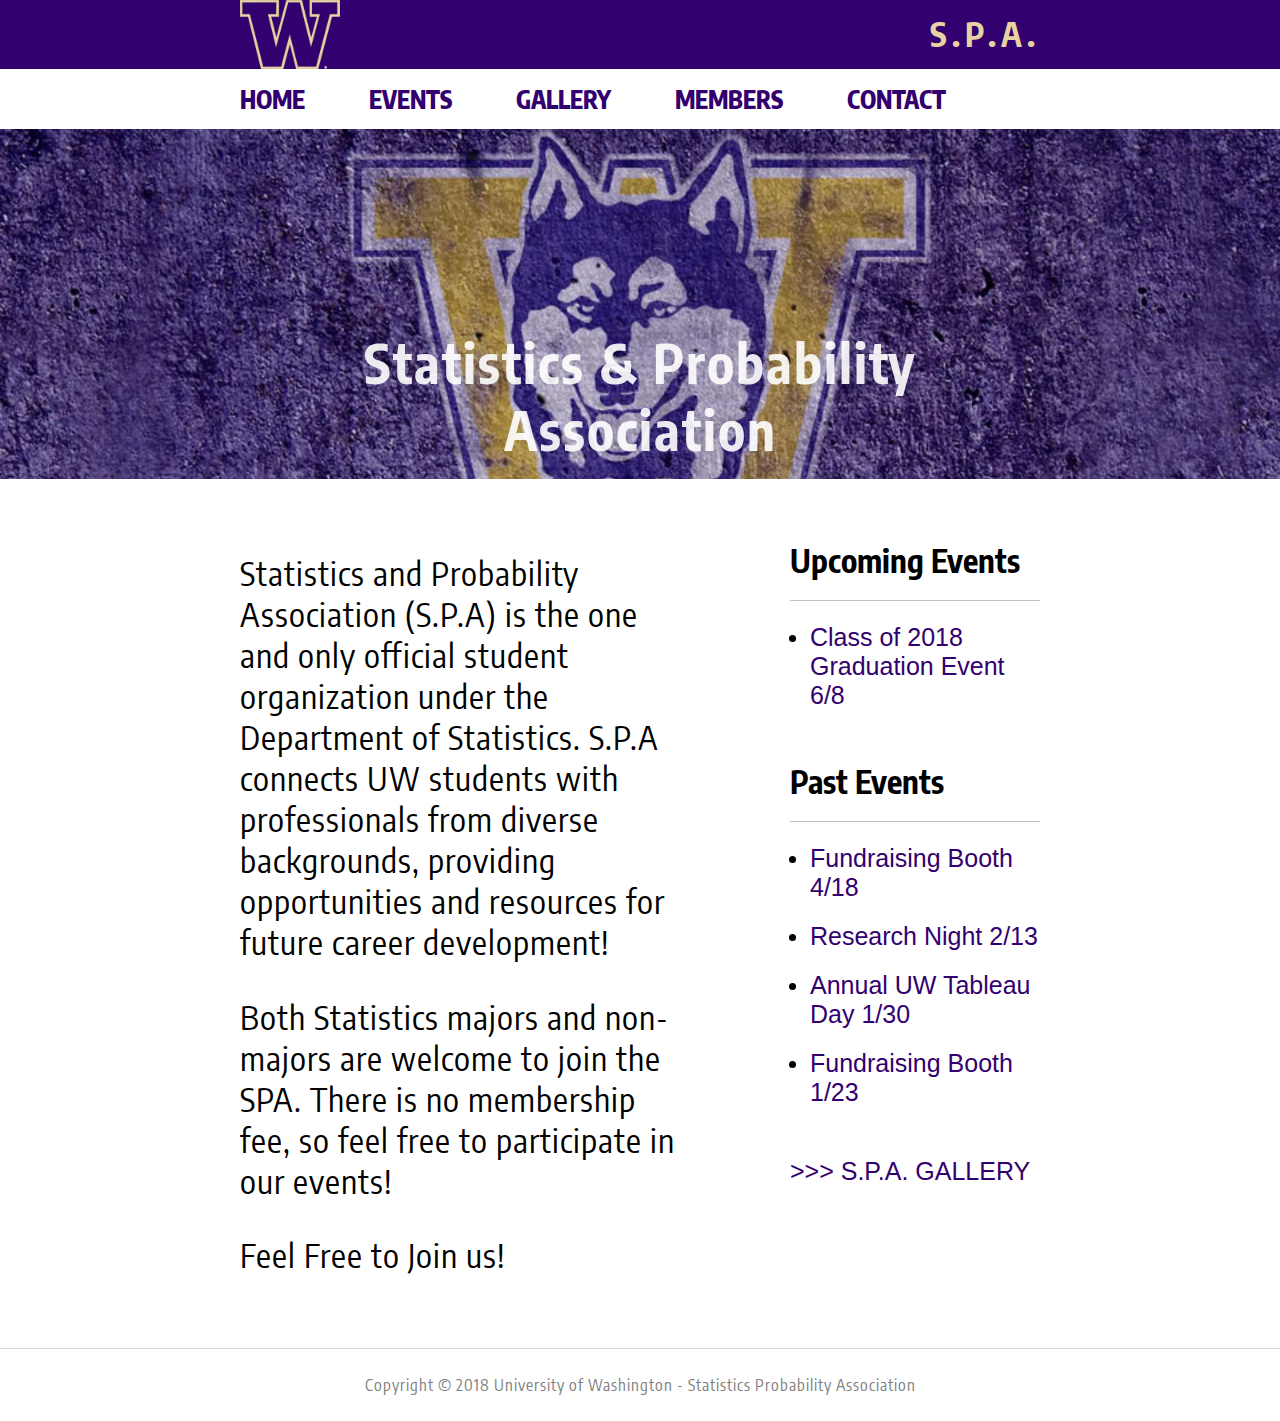
<file: index.html>
<!DOCTYPE html>
<html lang="en">
<head>
    <meta http-equiv="Content-Type" content="text/html; charset=UTF-8"/>
    <meta name="description" content="University of Washington Statistics and Probability Association (S.P.A) is the one and only official student organization under the Department of Statistics." />
    <meta name="keywords" content="Statistics and Probability Association, SPA UW, UW SPA" />
    <title>SPA UW</title>
    <link rel="stylesheet" type="text/css" href="css/style.css">
    <link rel="shortcut icon" type="image/jpg" href="/image/icon16.png">
    <link href="https://fonts.googleapis.com/css?family=Open+Sans|Encode+Sans+Condensed:400,800|Cormorant+Garamon" rel="stylesheet">
    <link href="https://fonts.googleapis.com/icon?family=Material+Icons" rel="stylesheet">
</head>

<body>
    <header>
        <div class="wrapper">
            <img src="image/logo.png" width="100">
            <h1>S.P.A.</h1>
        </div>
    </header>
    <nav>
        <div class="wrapper">
            <ul class="inline-list">
                <li><a href="index.html">HOME</a></li>
                <li><a href="events.html">EVENTS</a></li>
                <li><a href="gallery.html">GALLERY</a></li>
                <li><a href="members.html">MEMBERS</a></li>
                <li><a href="contact.html">CONTACT</a></li>
            </ul>
        </div>
    </nav>

<div class="banner">
    <div class="wrapper">
        <div class="introduction">
            <h1 id="intro-title">
                Statistics & Probability Association
            </h1>
        </div>
    </div>
</div>
<main>
    <div class="wrapper">
        <div class="main-text">
            <div class="announcement">
                <p id="intro-text">
                    Statistics and Probability Association (S.P.A) is the one and only official student organization under the Department of Statistics.
                    S.P.A connects UW students with professionals from diverse backgrounds, providing opportunities and resources for future career development!
                </p>
                <p id="intro-text">
                    Both Statistics majors and non-majors are welcome to
                    join the SPA. There is no membership fee, so feel free
                    to participate in our events!
                </p>
                <p id="intro-text">
                    Feel Free to Join us!
                </p>
            </div>

            <aside>
                <h1>Upcoming Events</h1>
                <ul>
                    <li><a href="events.html#2018-Graduation-Event">Class of 2018 Graduation Event 6/8</a></li>
                </ul>
                <h1>Past Events</h1>
                <ul>
                    <li><a href="events.html#Fundraising-Booth">Fundraising Booth 4/18</a></li>
                    <li><a href="events.html#Research-Night">Research Night 2/13</a></li>
                    <li><a href="events.html#Tableau-Day">Annual UW Tableau Day 1/30</a></li>
                    <li><a href="events.html#Dessert-Booth">Fundraising Booth 1/23</a></li>
                    <!--
                    <li><a href="events.html">>>> S.P.A. Events</a></li>
                    -->
                </ul>
                <a href="gallery.html">>>> S.P.A. GALLERY</a>
            </aside>
        </div>
    </div>
</main>
    <footer>
        <p>Copyright © 2018 University of Washington - Statistics Probability Association</p>
    </footer>
</body>
</html>
</file>
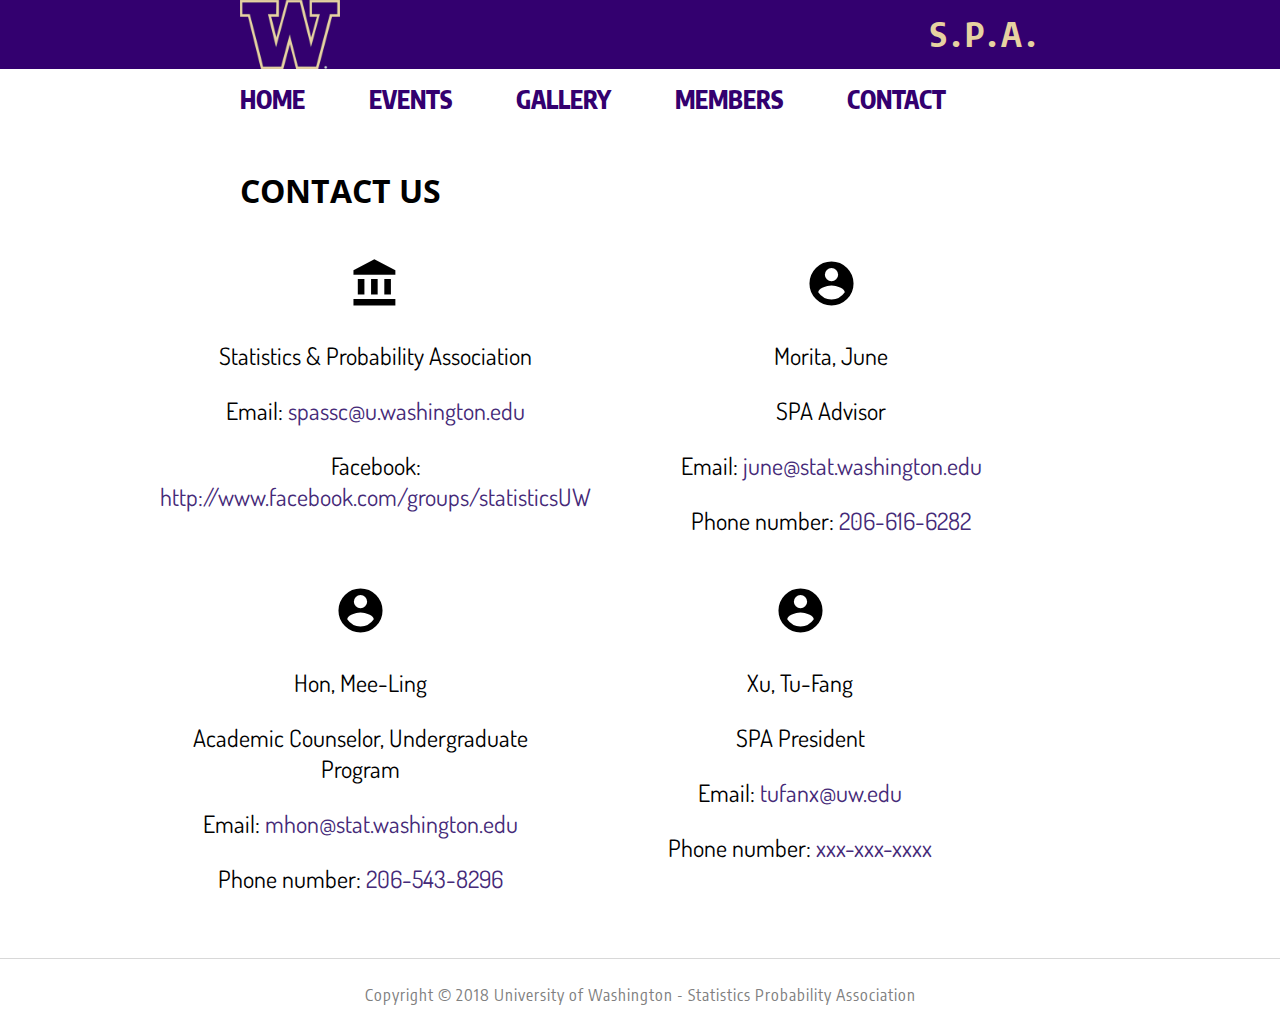
<file: contact.html>
<!DOCTYPE html>
<html lang="en">
<head>
    <meta charset="UTF-8">
    <title>Contact | UW Statistics and Probability Association</title>
    <link rel="stylesheet" type="text/css" href="css/style.css">
    <link rel="shortcut icon" type="image/jpg" href="image/icon16.png">
    <link href="https://fonts.googleapis.com/css?family=Open+Sans|Encode+Sans+Condensed:400,800|Cormorant+Garamon|Dosis|Open+Sans+Condensed:300" rel="stylesheet">
    <link href="https://fonts.googleapis.com/icon?family=Material+Icons" rel="stylesheet">
</head>

<body>
    <header>
        <div class="wrapper">
            <img src="image/logo.png" width="100">
            <h1>S.P.A.</h1>
        </div>
    </header>
    <nav>
        <div class="wrapper">
            <ul class="inline-list">
                <li><a href="index.html">HOME</a></li>
                <li><a href="events.html">EVENTS</a></li>
                <li><a href="gallery.html">GALLERY</a></li>
                <li><a href="members.html">MEMBERS</a></li>
                <li><a href="contact.html">CONTACT</a></li>
            </ul>
        </div>
    </nav>
    <main class="contact">
        <h1>CONTACT US</h1>
            <div class="contact-wrapper">
                <div class="contact-card">
                    <p><i class="material-icons">account_balance</i></p>
                    <p>Statistics & Probability Association</p>
                    <p class="email">Email: <a href="spassc@u.washington.edu">spassc@u.washington.edu</a></p>
                    <p>Facebook: <a href="http://www.facebook.com/groups/statisticsUW">http://www.facebook.com/groups/statisticsUW </a></p>
                </div>
                <div class="contact-card">
                    <p><i class="material-icons">account_circle</i></p>
                    <p>Morita, June</p>
                    <p>SPA Advisor</p>
                    <p class="email">Email: <a href="june@stat.washington.edu">june@stat.washington.edu</a></p>
                    <p>Phone number: <a href="tel:206-616-6282">206-616-6282</a></p>
                </div>

                <div class="contact-card">
                    <p><i class="material-icons">account_circle</i></p>
                    <p>Hon, Mee-Ling</p>
                    <p>Academic Counselor, Undergraduate Program</p>
                    <p class="email">Email: <a href="mhon@stat.washington.edu">mhon@stat.washington.edu</a></p>
                    <p>Phone number: <a href="tel:206-543-8296">206-543-8296</a></p>
                </div>
                <div class="contact-card">
                    <p><i class="material-icons">account_circle</i></p>
                    <p>Xu, Tu-Fang</p>
                    <p>SPA President</p>
                    <p class="email">Email: <a href="tufanx@uw.edu">tufanx@uw.edu</a></p>
                    <p>Phone number: <a href="tel:xxx-xxx-xxxx">xxx-xxx-xxxx</a></p>
                </div>
            </div>
    </main>
    <footer>
        <p>Copyright © 2018 University of Washington - Statistics Probability Association</p>
    </footer>
</body>
</html>
</file>
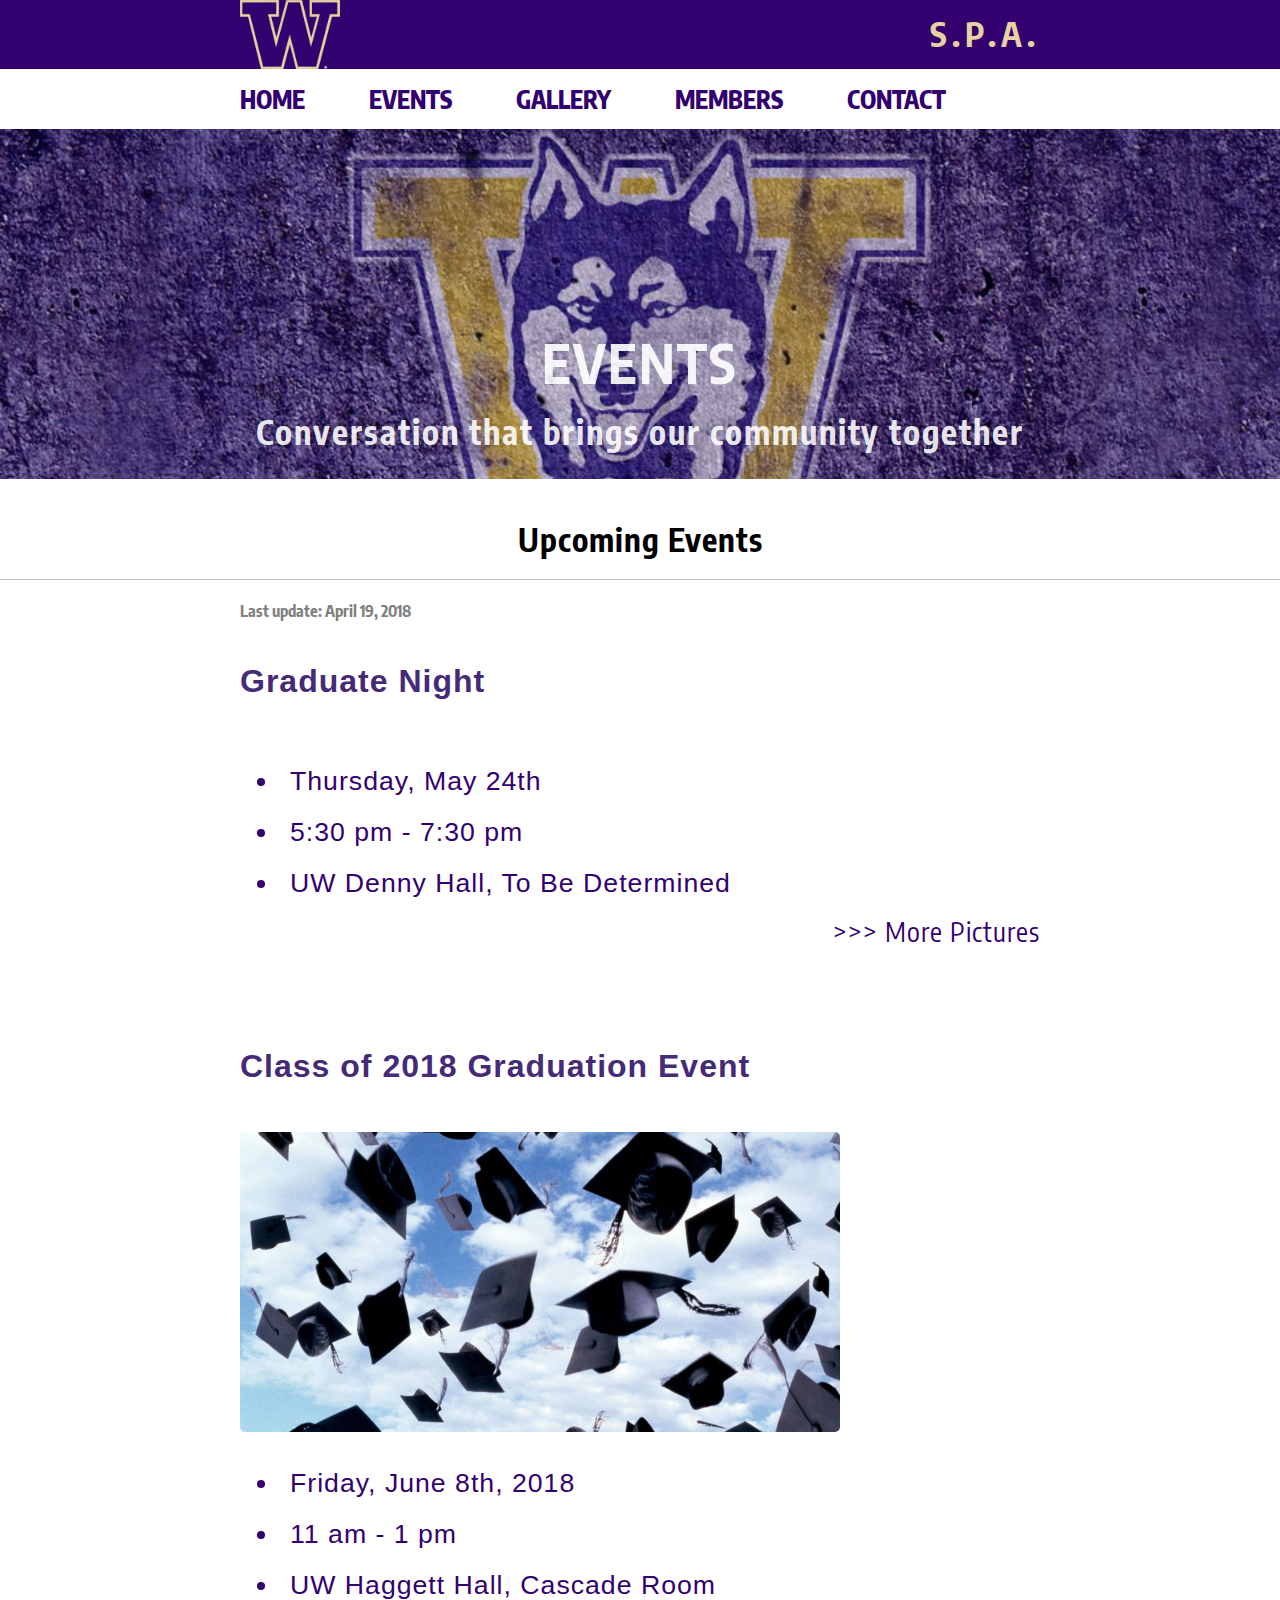
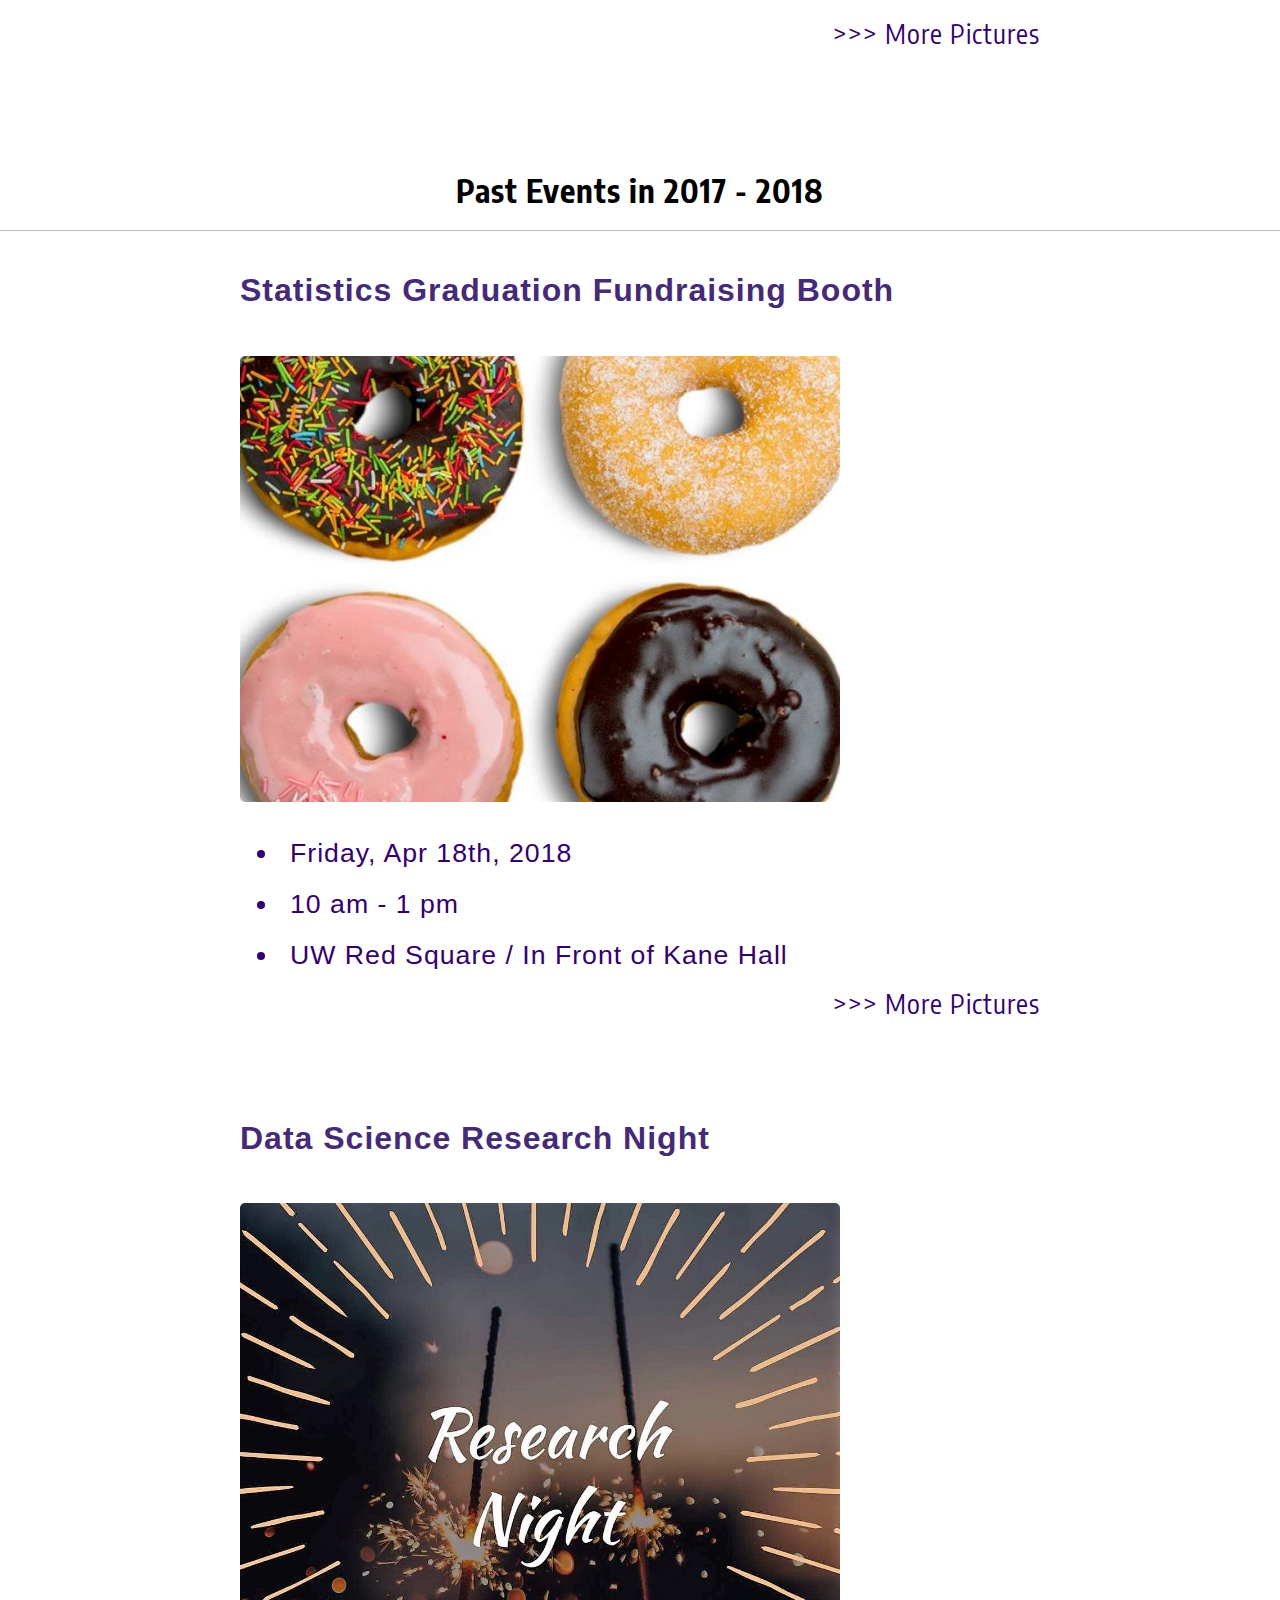
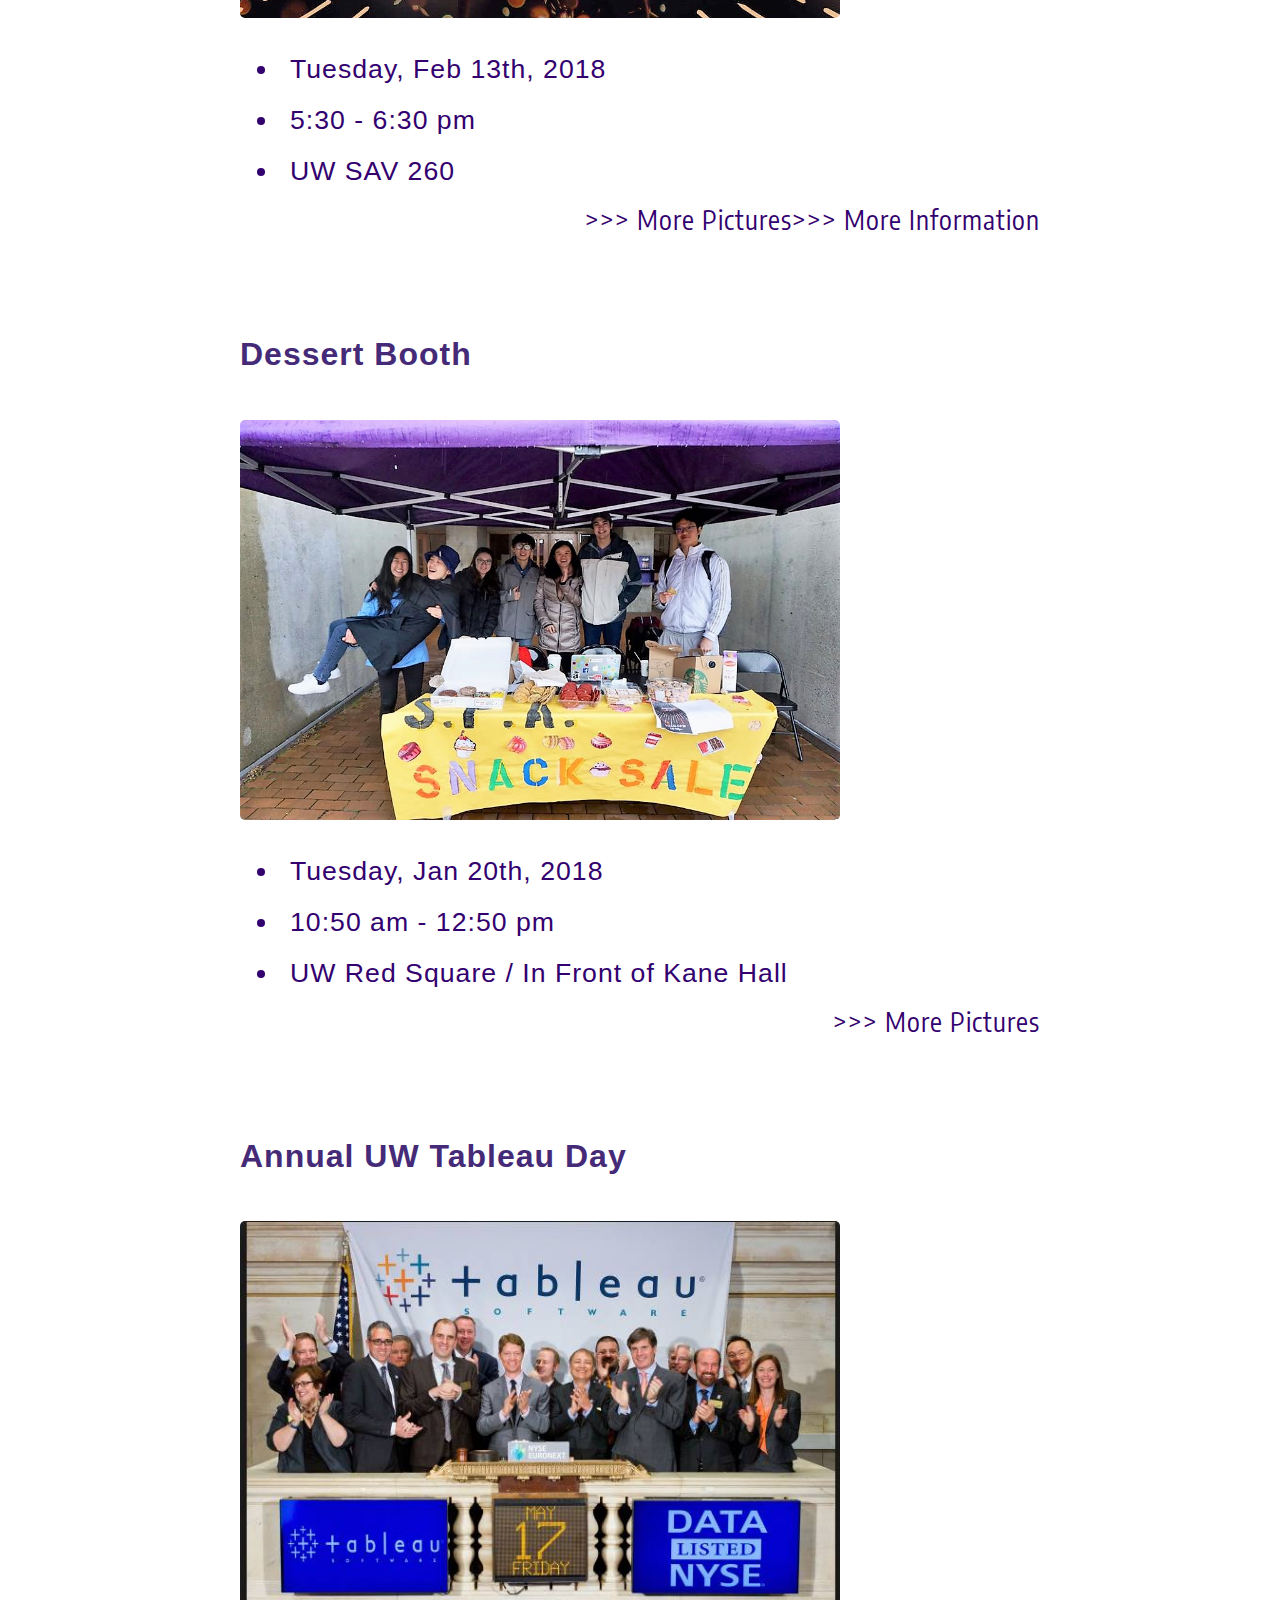
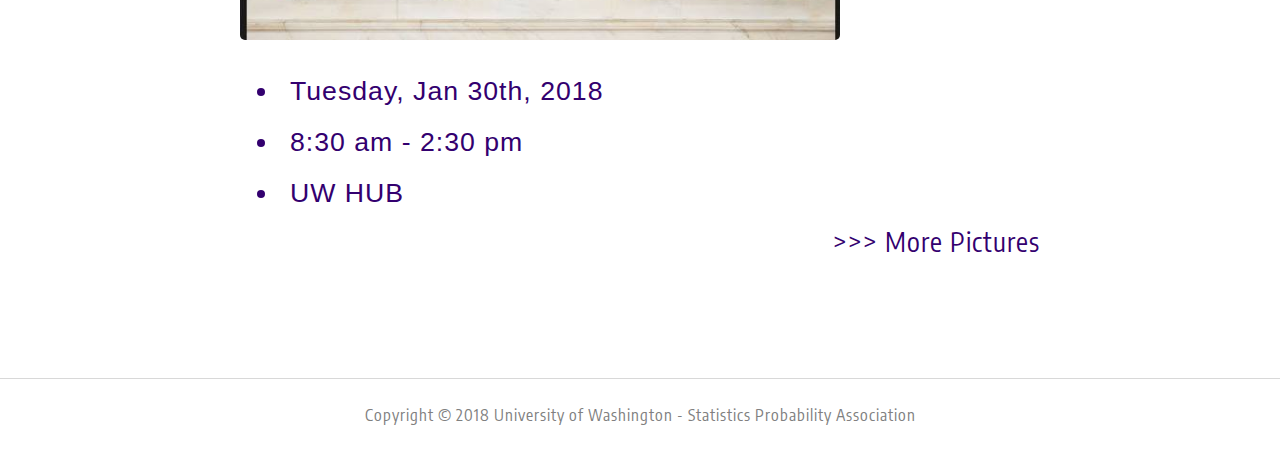
<file: events.html>
<!DOCTYPE html>
<html lang="en">
<head>
    <meta charset="UTF-8">
    <title>Events | UW Statistics and Probability Association</title>
    <link rel="stylesheet" type="text/css" href="css/style.css">
    <link rel="shortcut icon" type="image/jpg" href="image/icon16.png">
    <link href="https://fonts.googleapis.com/css?family=Open+Sans|Encode+Sans+Condensed:400,800|Cormorant+Garamon" rel="stylesheet">
</head>

<body>
    <header>
        <div class="wrapper">
            <img src="image/logo.png" width="100">
            <h1>S.P.A.</h1>
        </div>
    </header>
<nav>
    <div class="wrapper">
        <ul class="inline-list">
            <li><a href="index.html">HOME</a></li>
            <li><a href="events.html">EVENTS</a></li>
            <li><a href="gallery.html">GALLERY</a></li>
            <li><a href="members.html">MEMBERS</a></li>
            <li><a href="contact.html">CONTACT</a></li>
        </ul>
    </div>
</nav>

<div class="banner">
    <div class="wrapper">
        <div class="introduction">
            <h1 id="intro-title">
                EVENTS
            </h1>
            <h2>
                Conversation that brings our community together
            </h2>
        </div>
    </div>
</div>

<div class="events">
    <h1>Upcoming Events</h1>
    <div class="wrapper">
        <h4 class="update-info">Last update: April 19, 2018</h4>
        <!-- Template of event lists
            <div id="" class="event-item">
            <h2></h2>
            <img src="">
            <ul>
                <li></li>
                <li></li>
                <li></li>
            </ul>
            <a href="gallery.html">>>> More Pictures</a>
        </div>
            -->
        <div id="Grad-Night-20180524" class="event-item">
            <h2>Graduate Night</h2>
            <ul>
                <li>Thursday, May 24th </li>
                <li>5:30 pm - 7:30 pm</li>
                <li>UW Denny Hall, To Be Determined</li>
            </ul>
            <a href="gallery.html">>>> More Pictures</a>
        </div>
        <div id="2018-Graduation-Event" class="event-item">
            <h2>Class of 2018 Graduation Event</h2>
            <img src="image/events-img/TempGraduation.jpg">
            <ul>
                <li>Friday, June 8th, 2018</li>
                <li>11 am - 1 pm</li>
                <li>UW Haggett Hall, Cascade Room</li>
            </ul>
            <a href="gallery.html">>>> More Pictures</a>
        </div>
    </div>

    <h1>Past Events in 2017 - 2018 </h1>
    <div class="wrapper">
        <!--
       <div id="" class="event-item">
           <h2></h2>
           <img src="">
           <ul>
               <li></li>
               <li></li>
               <li></li>
           </ul>
           <a href="gallery.html">>>> More Pictures</a>
       </div>
           -->
        <div id="Fundraising-Booth" class="event-item">
            <h2>Statistics Graduation Fundraising Booth</h2>
            <img src="image/events-img/4.19BoothPoster2.jpg">
            <ul>
                <li>Friday, Apr 18th, 2018</li>
                <li>10 am - 1 pm</li>
                <li>UW Red Square / In Front of Kane Hall</li>
            </ul>
            <a href="gallery.html#Fundraising-Booth">>>> More Pictures</a>
        </div>
        <div id="Research-Night" class="event-item">
            <h2>Data Science Research Night</h2>
            <img src="image/events-img/ResearchNightPoster.jpg">
            <ul>
                <li>Tuesday, Feb 13th, 2018</li>
                <li>5:30 - 6:30 pm</li>
                <li>UW SAV 260</li>
            </ul>
            <a href="research-night.html">>>> More Information</a>
            <a href="gallery.html#Research-Night">>>> More Pictures</a>
        </div>
        <div id="Dessert-Booth" class="event-item">
            <h2>Dessert Booth</h2>
            <img src="image/gallery/Tableau&Booth20180130/snackbooth5.jpg">
            <ul>
                <li>Tuesday, Jan 20th, 2018</li>
                <li>10:50 am - 12:50 pm</li>
                <li>UW Red Square / In Front of Kane Hall</li>
            </ul>
            <a href="gallery.html#Dessert-Booth">>>> More Pictures</a>
        </div>

        <div id="Tableau-Day" class="event-item">
            <h2>Annual UW Tableau Day</h2>
            <img src="image/events-img/TableauDay.jpg">
            <ul>
                <li>Tuesday, Jan 30th, 2018</li>
                <li>8:30 am - 2:30 pm</li>
                <li>UW HUB</li>
            </ul>
            <a href="gallery.html#Dessert-Booth">>>> More Pictures</a>
        </div>

    </div>


<footer>
    <p>Copyright © 2018 University of Washington - Statistics Probability Association</p>
</footer>
</body>
</html>
</file>
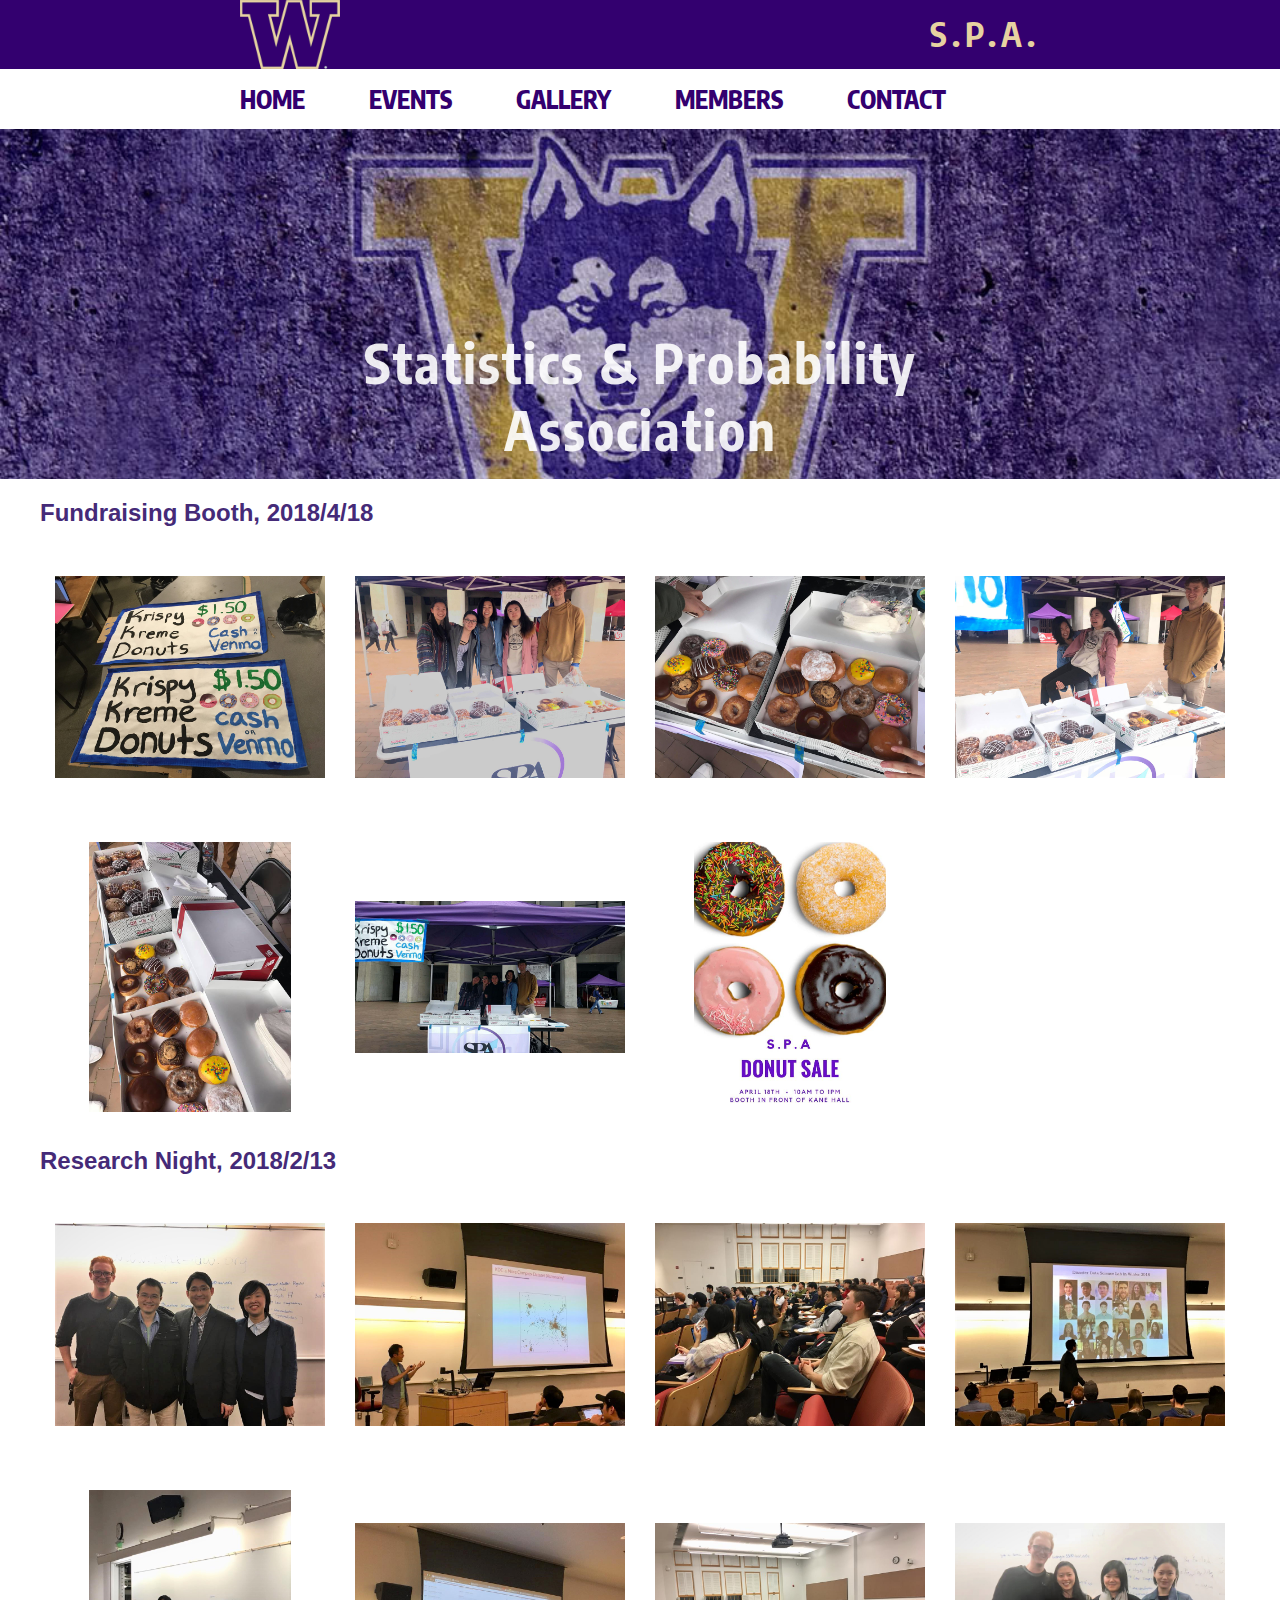
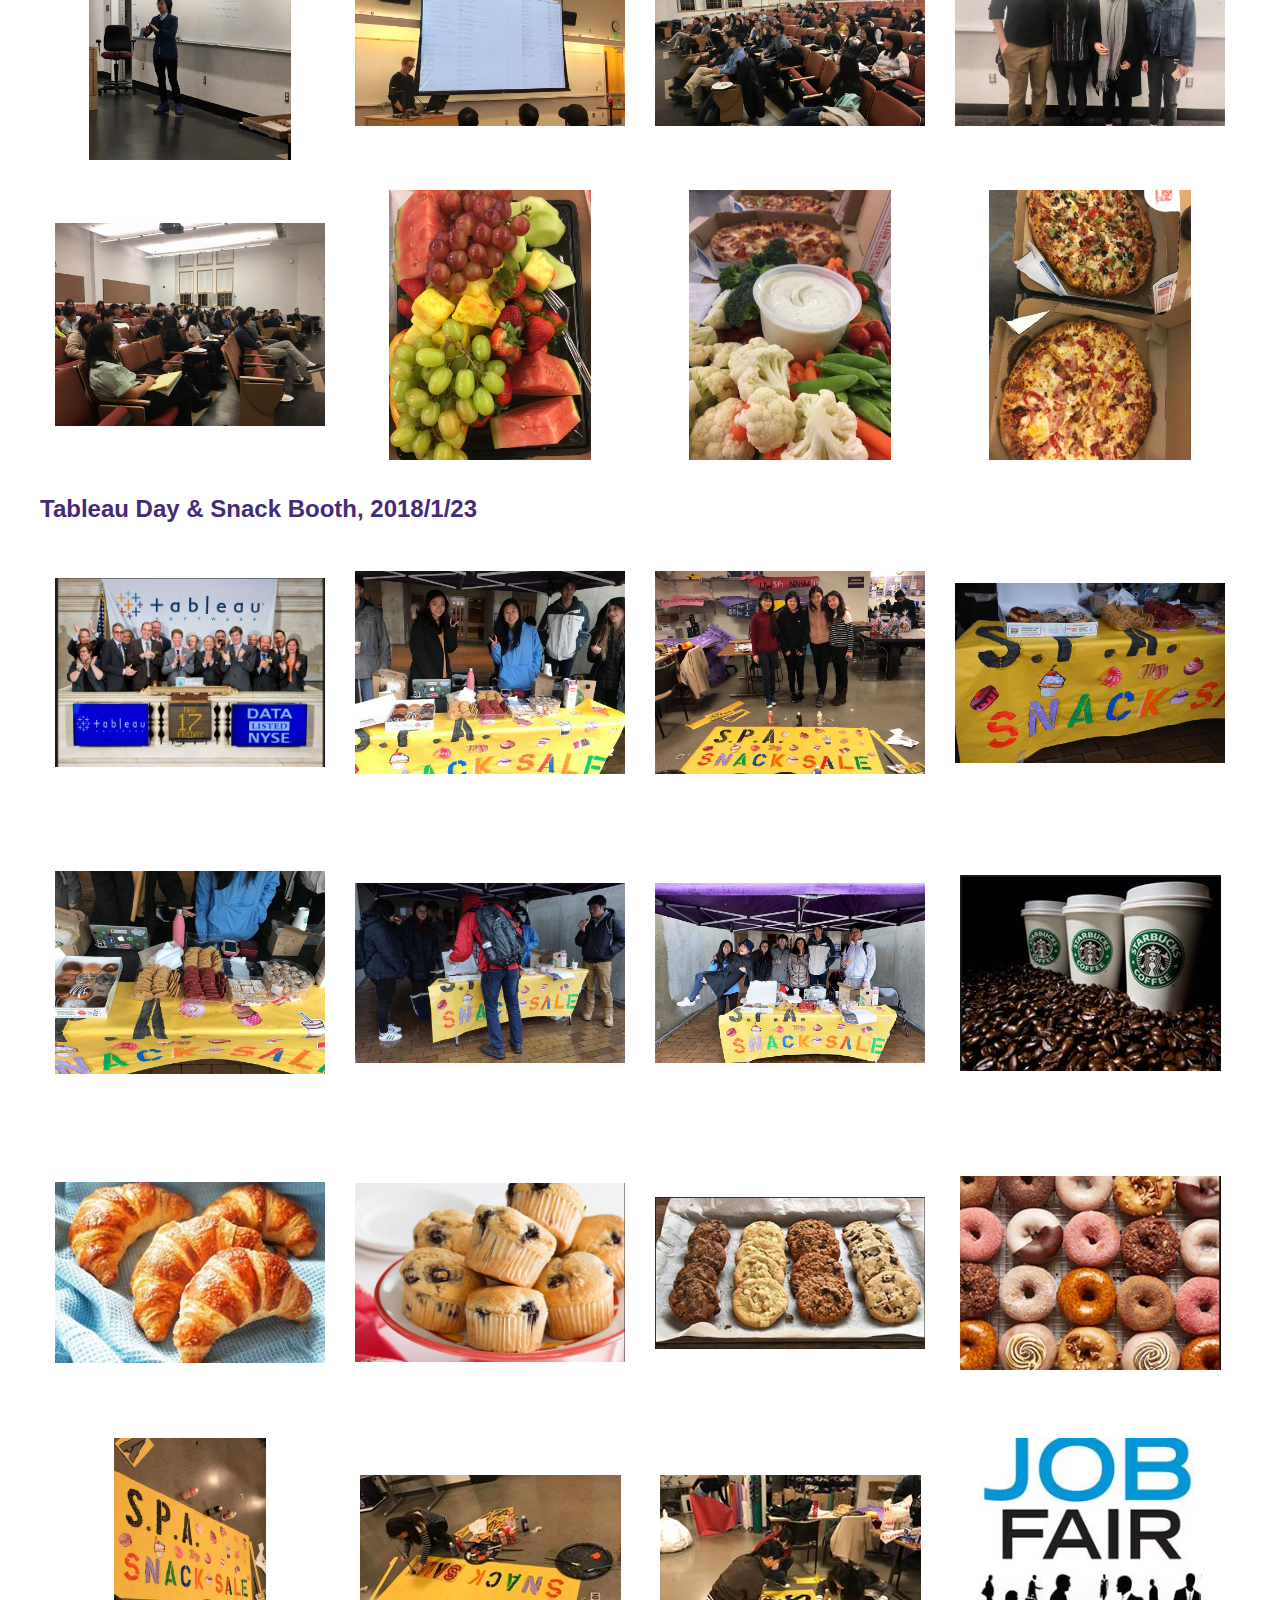
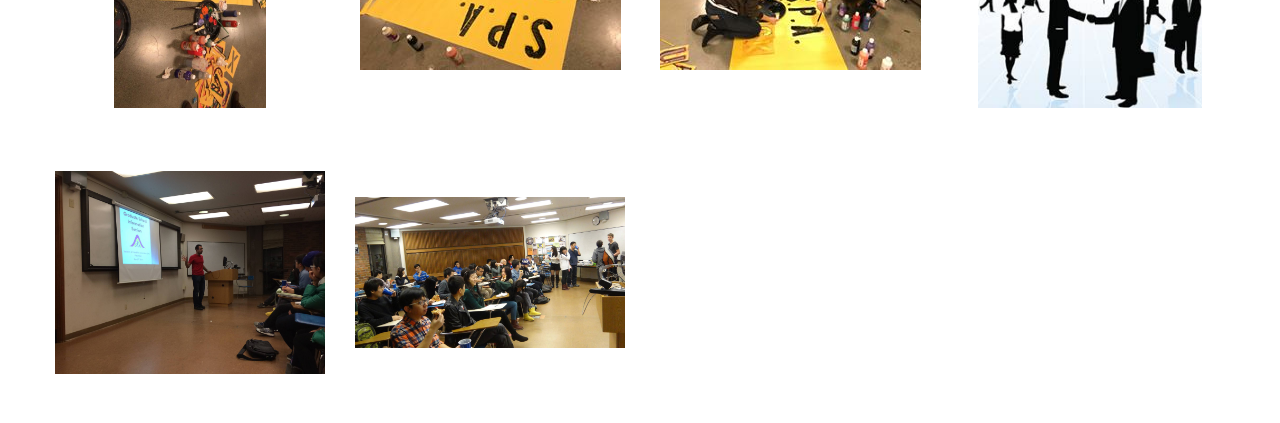
<file: gallery.html>
<!DOCTYPE html>
<html lang="en">
<head>
    <meta http-equiv="Content-Type" content="text/html; charset=UTF-8"/>
    <title>Gallery | UW Statistics and Probability Association</title>
    <link rel="stylesheet" type="text/css" href="css/style.css">
    <link rel="shortcut icon" type="image/jpg" href="image/icon16.png">
    <link href="https://fonts.googleapis.com/css?family=Open+Sans|Encode+Sans+Condensed:400,800|Cormorant+Garamon" rel="stylesheet">
</head>
<body>
    <header>
        <div class="wrapper">
            <img src="image/logo.png" width="100">
            <h1>S.P.A.</h1>
        </div>
    </header>
    <nav>
        <div class="wrapper">
            <ul class="inline-list">
                <li><a href="index.html">HOME</a></li>
                <li><a href="events.html">EVENTS</a></li>
                <li><a href="gallery.html">GALLERY</a></li>
                <li><a href="members.html">MEMBERS</a></li>
                <li><a href="contact.html">CONTACT</a></li>
            </ul>
        </div>
    </nav>

    <div class="banner">
        <div class="wrapper">
            <div class="introduction">
                <h1 id="intro-title">
                    Statistics & Probability Association
                </h1>
            </div>
        </div>
    </div>
    <div class="gallery-wrapper">
        <h2 class="update-info">Fundraising Booth, 2018/4/18</h2>
    </div>
    <div class="gallery-wrapper" id="Fundraising-Booth">
    <!--
        <div class="image-item">
            <a href="image/gallery/"><img src="image/gallery/" class="image-splice"></a>
        </div>
    -->
        <div class="image-item">
            <a href="image/gallery/Booth20180419/4.19Booth1.jpg"><img src="image/gallery/Booth20180419/4.19Booth1.jpg" class="image-splice"></a>
        </div>
        <div class="image-item">
            <a href="image/gallery/Booth20180419/4.19Booth2.jpg"><img src="image/gallery/Booth20180419/4.19Booth2.jpg" class="image-splice"></a>
        </div>
        <div class="image-item">
            <a href="image/gallery/Booth20180419/4.19Booth3.jpg"><img src="image/gallery/Booth20180419/4.19Booth3.jpg" class="image-splice"></a>
        </div>
        <div class="image-item">
            <a href="image/gallery/Booth20180419/4.19Booth4.jpg"><img src="image/gallery/Booth20180419/4.19Booth4.jpg" class="image-splice"></a>
        </div>
        <div class="image-item">
            <a href="image/gallery/Booth20180419/4.19Booth5.jpg"><img src="image/gallery/Booth20180419/4.19Booth5.jpg" class="image-splice"></a>
        </div>
        <div class="image-item">
            <a href="image/gallery/Booth20180419/4.19Booth6.jpg"><img src="image/gallery/Booth20180419/4.19Booth6.jpg" class="image-splice"></a>
        </div>
        <div class="image-item">
            <a href="image/gallery/Booth20180419/4.19BoothPoster.jpg"><img src="image/gallery/Booth20180419/4.19BoothPoster.jpg" class="image-splice"></a>
        </div>
    </div>

    <div class="gallery-wrapper">
        <h2 class="update-info">Research Night, 2018/2/13</h2>
    </div>
    <div class="gallery-wrapper" id="Research-Night">
        <div class="image-item">
            <a href="image/gallery/ResearchNight20180213/2.13ResearchNight1.jpg"><img src="image/gallery/ResearchNight20180213/2.13ResearchNight1.jpg" class="image-splice"></a>
        </div>
        <div class="image-item">
            <a href="image/gallery/ResearchNight20180213/2.13ResearchNight2.jpg"><img src="image/gallery/ResearchNight20180213/2.13ResearchNight2.jpg" class="image-splice"></a>
        </div>
        <div class="image-item">
            <a href="image/gallery/ResearchNight20180213/2.13ResearchNight3.jpg"><img src="image/gallery/ResearchNight20180213/2.13ResearchNight3.jpg" class="image-splice"></a>
        </div>
        <div class="image-item">
            <a href="image/gallery/ResearchNight20180213/2.13ResearchNight4.jpg"><img src="image/gallery/ResearchNight20180213/2.13ResearchNight4.jpg" class="image-splice"></a>
        </div>
        <div class="image-item">
            <a href="image/gallery/ResearchNight20180213/2.13ResearchNight5.jpg"><img src="image/gallery/ResearchNight20180213/2.13ResearchNight5.jpg" class="image-splice"></a>
        </div>
        <div class="image-item">
            <a href="image/gallery/ResearchNight20180213/2.13ResearchNight6.jpg"><img src="image/gallery/ResearchNight20180213/2.13ResearchNight6.jpg" class="image-splice"></a>
        </div>
        <div class="image-item">
            <a href="image/gallery/ResearchNight20180213/2.13ResearchNight8.jpg"><img src="image/gallery/ResearchNight20180213/2.13ResearchNight8.jpg" class="image-splice"></a>
        </div>
        <div class="image-item">
            <a href="image/gallery/ResearchNight20180213/2.13ResearchNight9.jpg"><img src="image/gallery/ResearchNight20180213/2.13ResearchNight9.jpg" class="image-splice"></a>
        </div>
        <div class="image-item">
            <a href="image/gallery/ResearchNight20180213/2.13ResearchNight7.jpg"><img src="image/gallery/ResearchNight20180213/2.13ResearchNight7.jpg" class="image-splice"></a>
        </div>
        <div class="image-item">
            <a href="image/gallery/ResearchNight20180213/2.13ResearchNight10.jpg"><img src="image/gallery/ResearchNight20180213/2.13ResearchNight10.jpg" class="image-splice"></a>
        </div>
        <div class="image-item">
            <a href="image/gallery/ResearchNight20180213/2.13ResearchNight11.jpg"><img src="image/gallery/ResearchNight20180213/2.13ResearchNight11.jpg" class="image-splice"></a>
        </div>
        <div class="image-item">
            <a href="image/gallery/ResearchNight20180213/2.13ResearchNight12.jpg"><img src="image/gallery/ResearchNight20180213/2.13ResearchNight12.jpg" class="image-splice"></a>
        </div>
    </div>

    <div class="gallery-wrapper">
        <h2 class="update-info">Tableau Day & Snack Booth, 2018/1/23</h2>
    </div>
    <div class="gallery-wrapper" id="Dessert-Booth">
        <div class="image-item">
            <a href="image/gallery/Tableau&Booth20180130/tableau1.jpg"><img src="image/gallery/Tableau&Booth20180130/tableau1.jpg" class="image-splice"></a>
        </div>
        <div class="image-item">
            <a href=""><img src="image/gallery/Tableau&Booth20180130/snackbooth.jpg" class="image-splice"></a>
        </div>
        <div class="image-item">
            <a href="image/gallery/Tableau&Booth20180130/snackbooth1.jpg"><img src="image/gallery/Tableau&Booth20180130/snackbooth1.jpg" class="image-splice"></a>
        </div>
        <div class="image-item">
            <a href="image/gallery/Tableau&Booth20180130/snackbooth2.jpg" class="image-splice"><img src="image/gallery/Tableau&Booth20180130/snackbooth2.jpg" class="image-splice"></a>
        </div>
        <div class="image-item">
            <a href="image/gallery/Tableau&Booth20180130/snackbooth3.jpg"><img src="image/gallery/Tableau&Booth20180130/snackbooth3.jpg" class="image-splice"></a>
        </div>
        <div class="image-item">
            <a href="image/gallery/Tableau&Booth20180130/snackbooth4.jpg"><img src="image/gallery/Tableau&Booth20180130/snackbooth4.jpg" class="image-splice"></a>
        </div>
        <div class="image-item">
            <a href="image/gallery/Tableau&Booth20180130/snackbooth5.jpg"><img src="image/gallery/Tableau&Booth20180130/snackbooth5.jpg" class="image-splice"></a>
        </div>
        <div class="image-item">
            <a href="image/gallery/Tableau&Booth20180130/snackbooth6.jpg"><img src="image/gallery/Tableau&Booth20180130/snackbooth6.jpg" class="image-splice"></a>
        </div>
        <div class="image-item">
            <a href="image/gallery/Tableau&Booth20180130/snackbooth7.jpg"><img src="image/gallery/Tableau&Booth20180130/snackbooth7.jpg" class="image-splice"></a>
        </div>
        <div class="image-item">
            <a href="image/gallery/Tableau&Booth20180130/snackbooth8.jpg"><img src="image/gallery/Tableau&Booth20180130/snackbooth8.jpg" class="image-splice"></a>
        </div>
        <div class="image-item">
            <a href="image/gallery/Tableau&Booth20180130/snackbooth9.jpg"><img src="image/gallery/Tableau&Booth20180130/snackbooth9.jpg" class="image-splice"></a>
        </div>
        <div class="image-item">
            <a href="image/gallery/Tableau&Booth20180130/snackbooth10.jpg"><img src="image/gallery/Tableau&Booth20180130/snackbooth10.jpg" class="image-splice"></a>
        </div>
        <div class="image-item">
            <a href="image/gallery/Tableau&Booth20180130/snackbooth11.jpg"><img src="image/gallery/Tableau&Booth20180130/snackbooth11.jpg" class="image-splice"></a>
        </div>
        <div class="image-item">
            <a href="image/gallery/Tableau&Booth20180130/snackbooth12.jpg"><img src="image/gallery/Tableau&Booth20180130/snackbooth12.jpg" class="image-splice"></a>
        </div>
        <div class="image-item">
            <a href="image/gallery/Tableau&Booth20180130/snackbooth13.jpg"><img src="image/gallery/Tableau&Booth20180130/snackbooth13.jpg" class="image-splice"></a>
        </div>
        <div class="image-item">
            <a href="image/gallery/Tableau&Booth20180130/jobfair1.jpg"><img src="image/gallery/Tableau&Booth20180130/jobfair1.jpg" class="image-splice"></a>
        </div>
        <div class="image-item">
            <a href="image/gallery/Tableau&Booth20180130/graduateschoolinformationsession1.jpg"><img src="image/gallery/Tableau&Booth20180130/graduateschoolinformationsession1.jpg" class="image-splice"></a>
        </div>
        <div class="image-item">
            <a href="image/gallery/Tableau&Booth20180130/informationsession2.jpg"><img src="image/gallery/Tableau&Booth20180130/informationsession2.jpg" class="image-splice"></a>
        </div>
    </div>
</body>
</html>
</file>
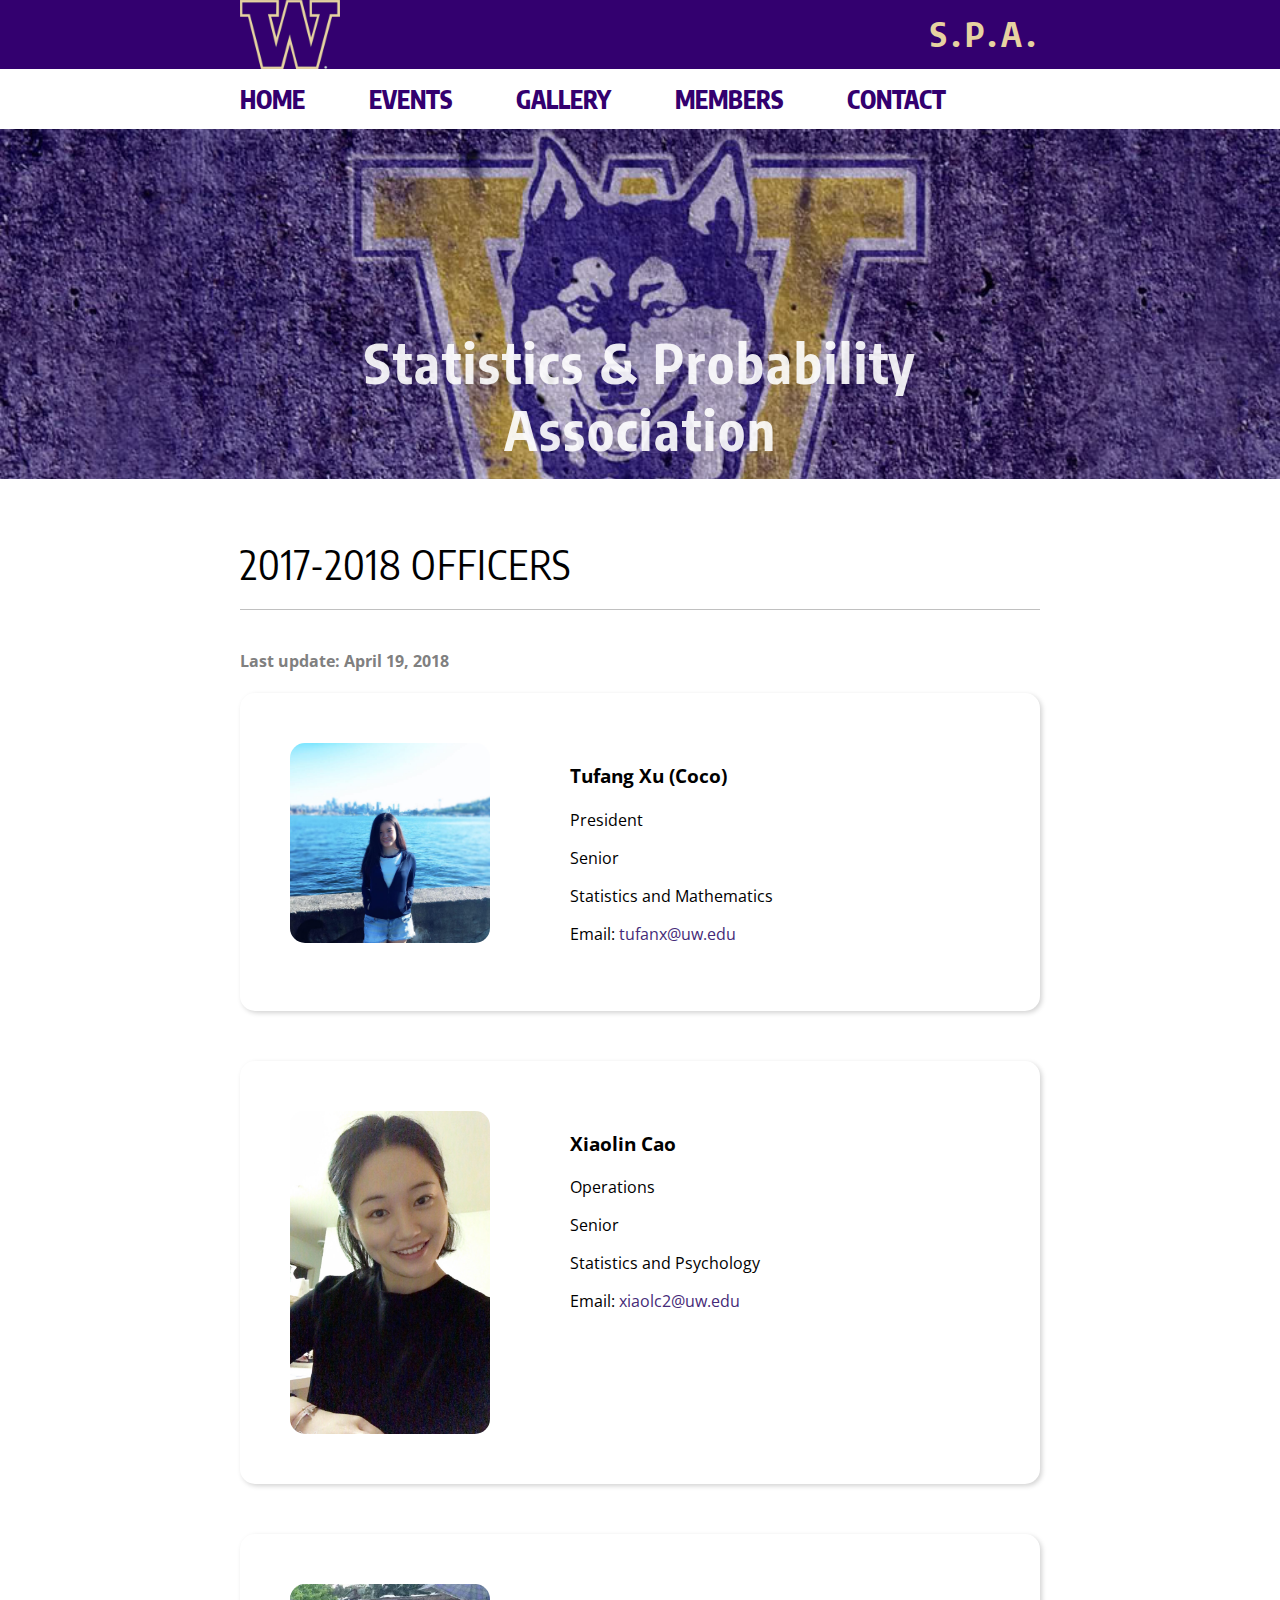
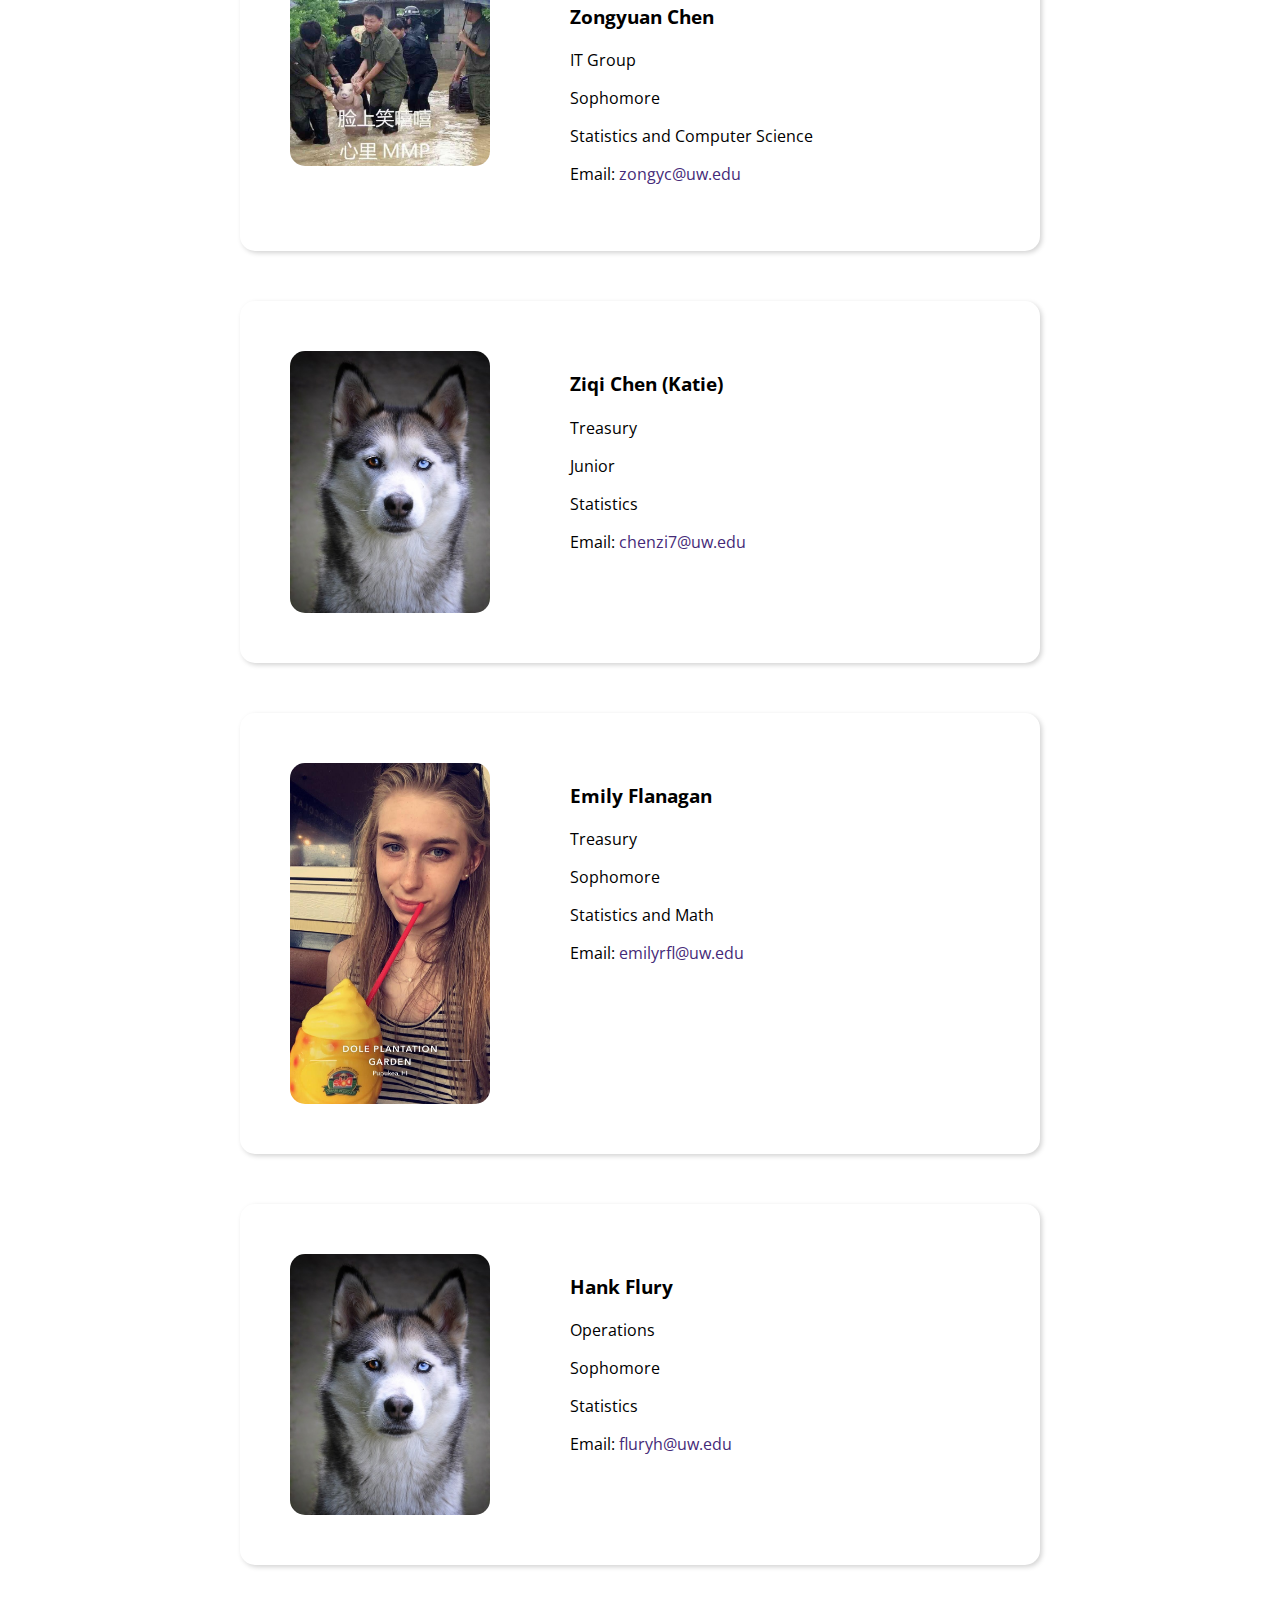
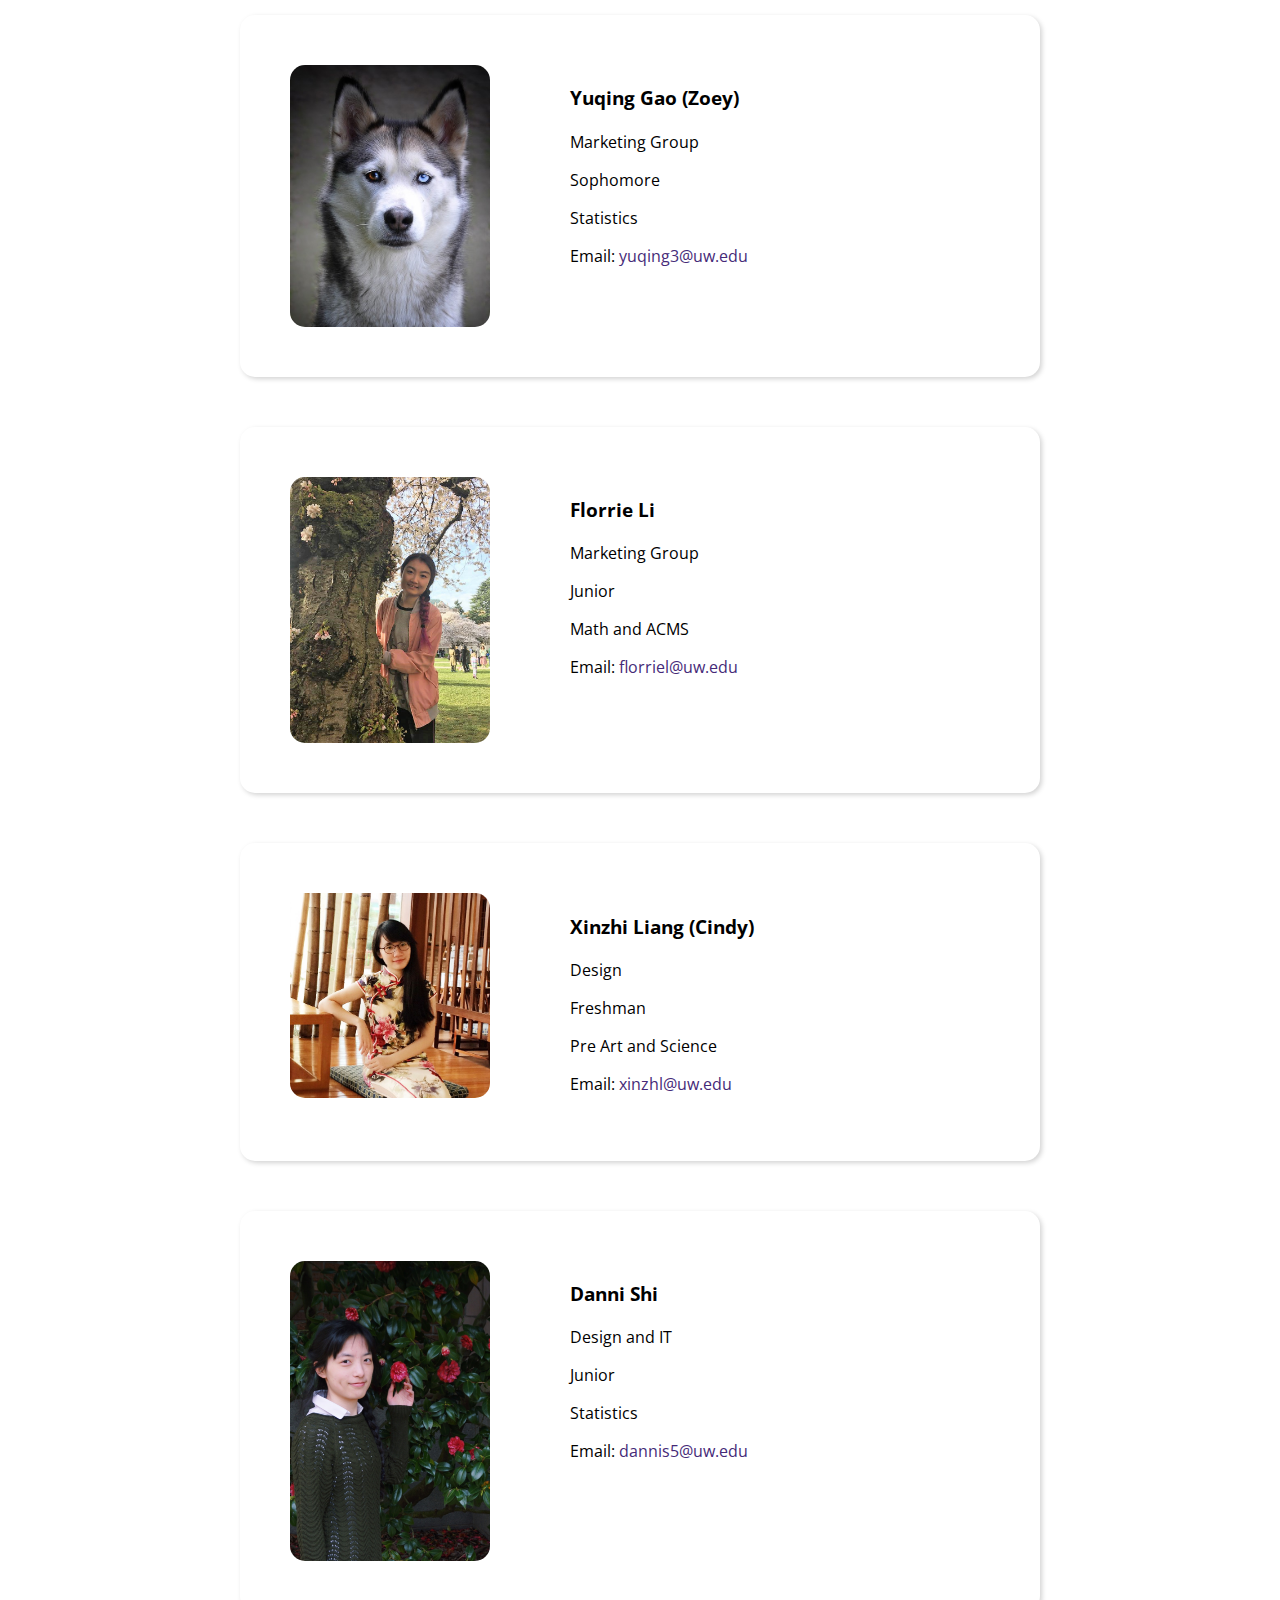
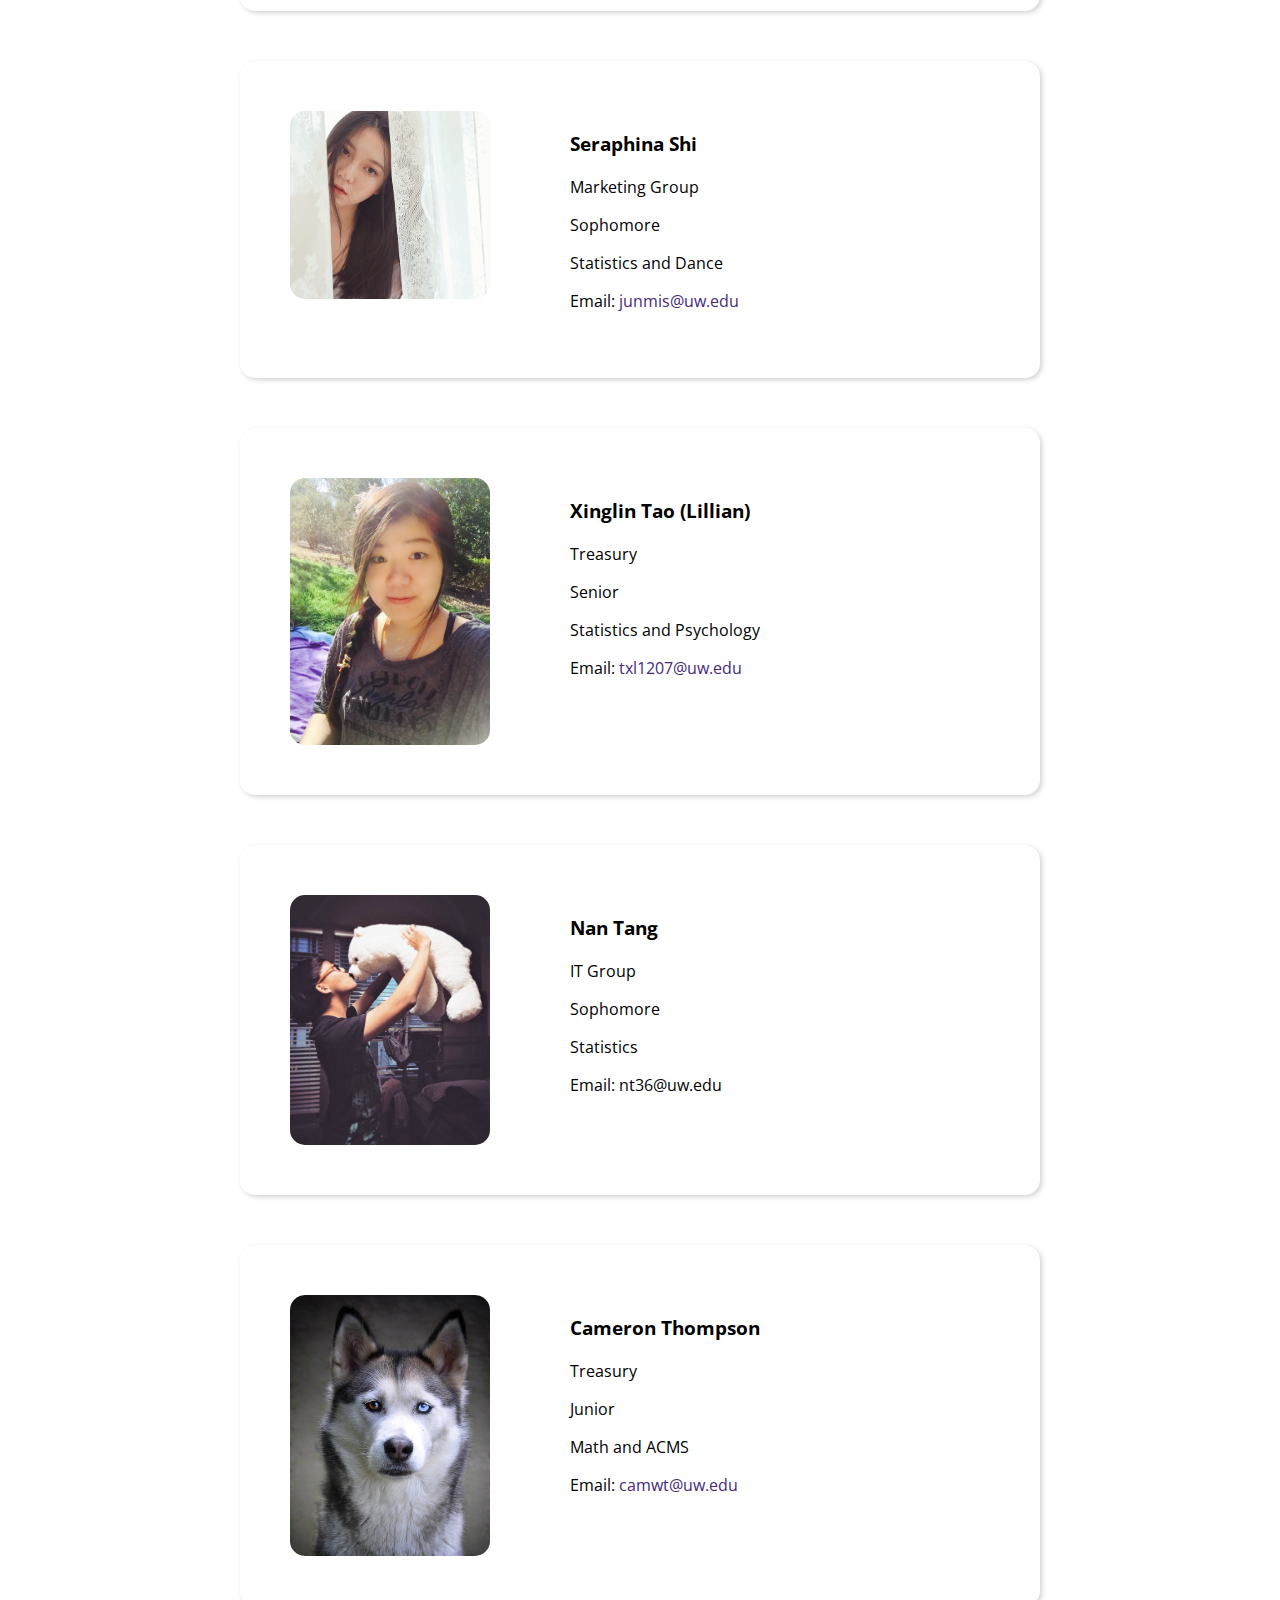
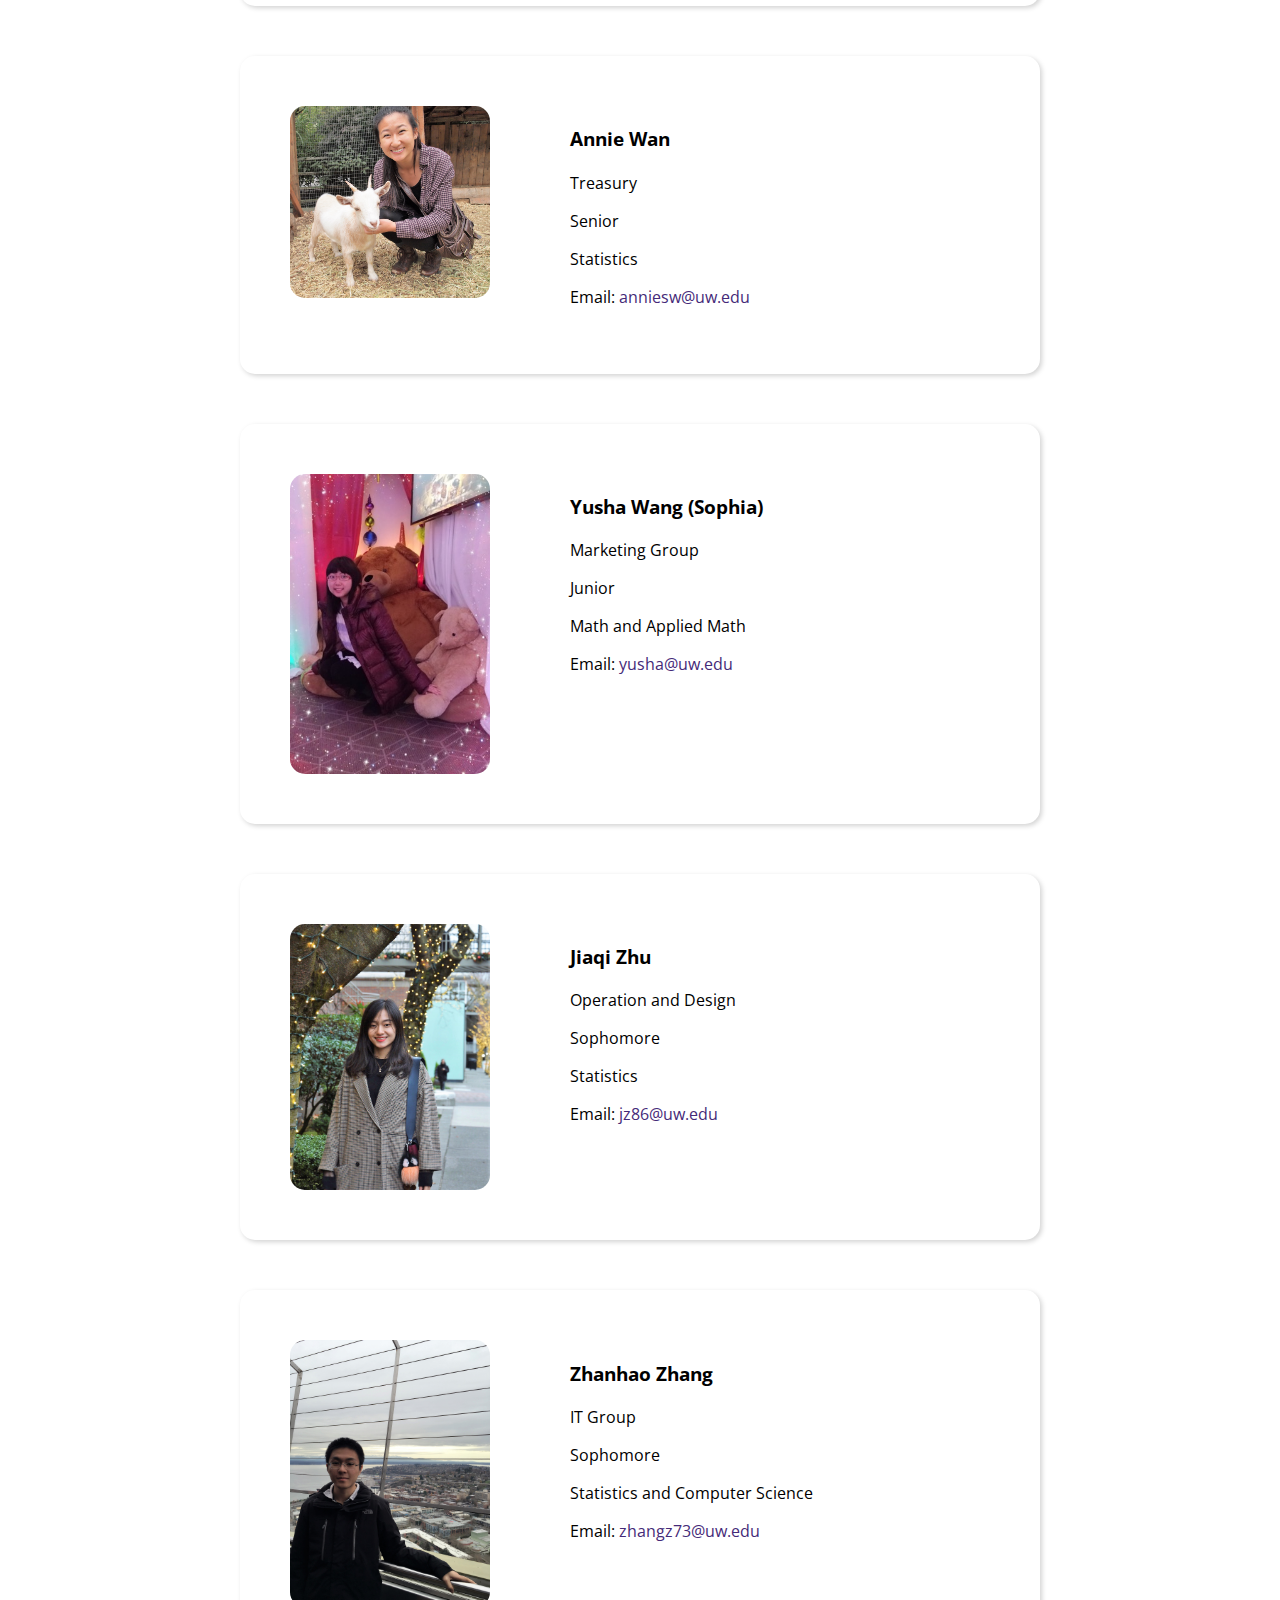
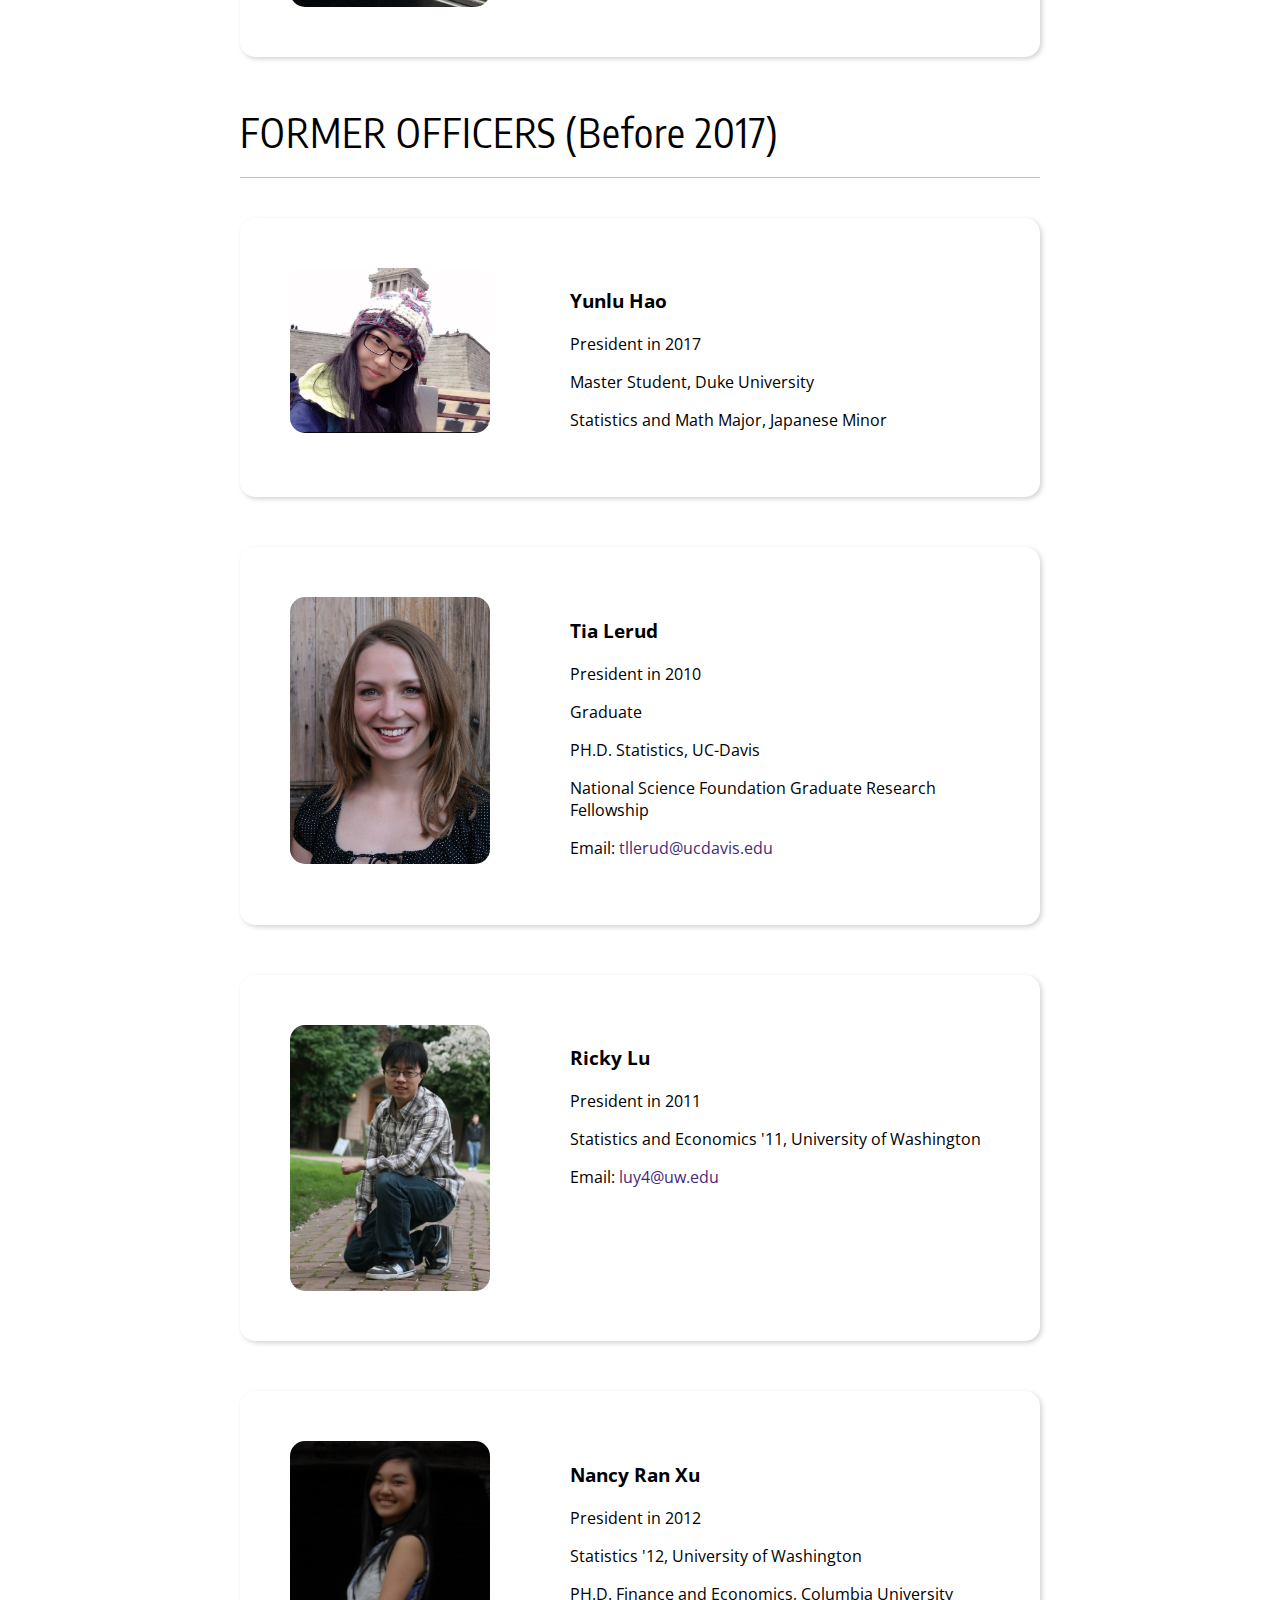
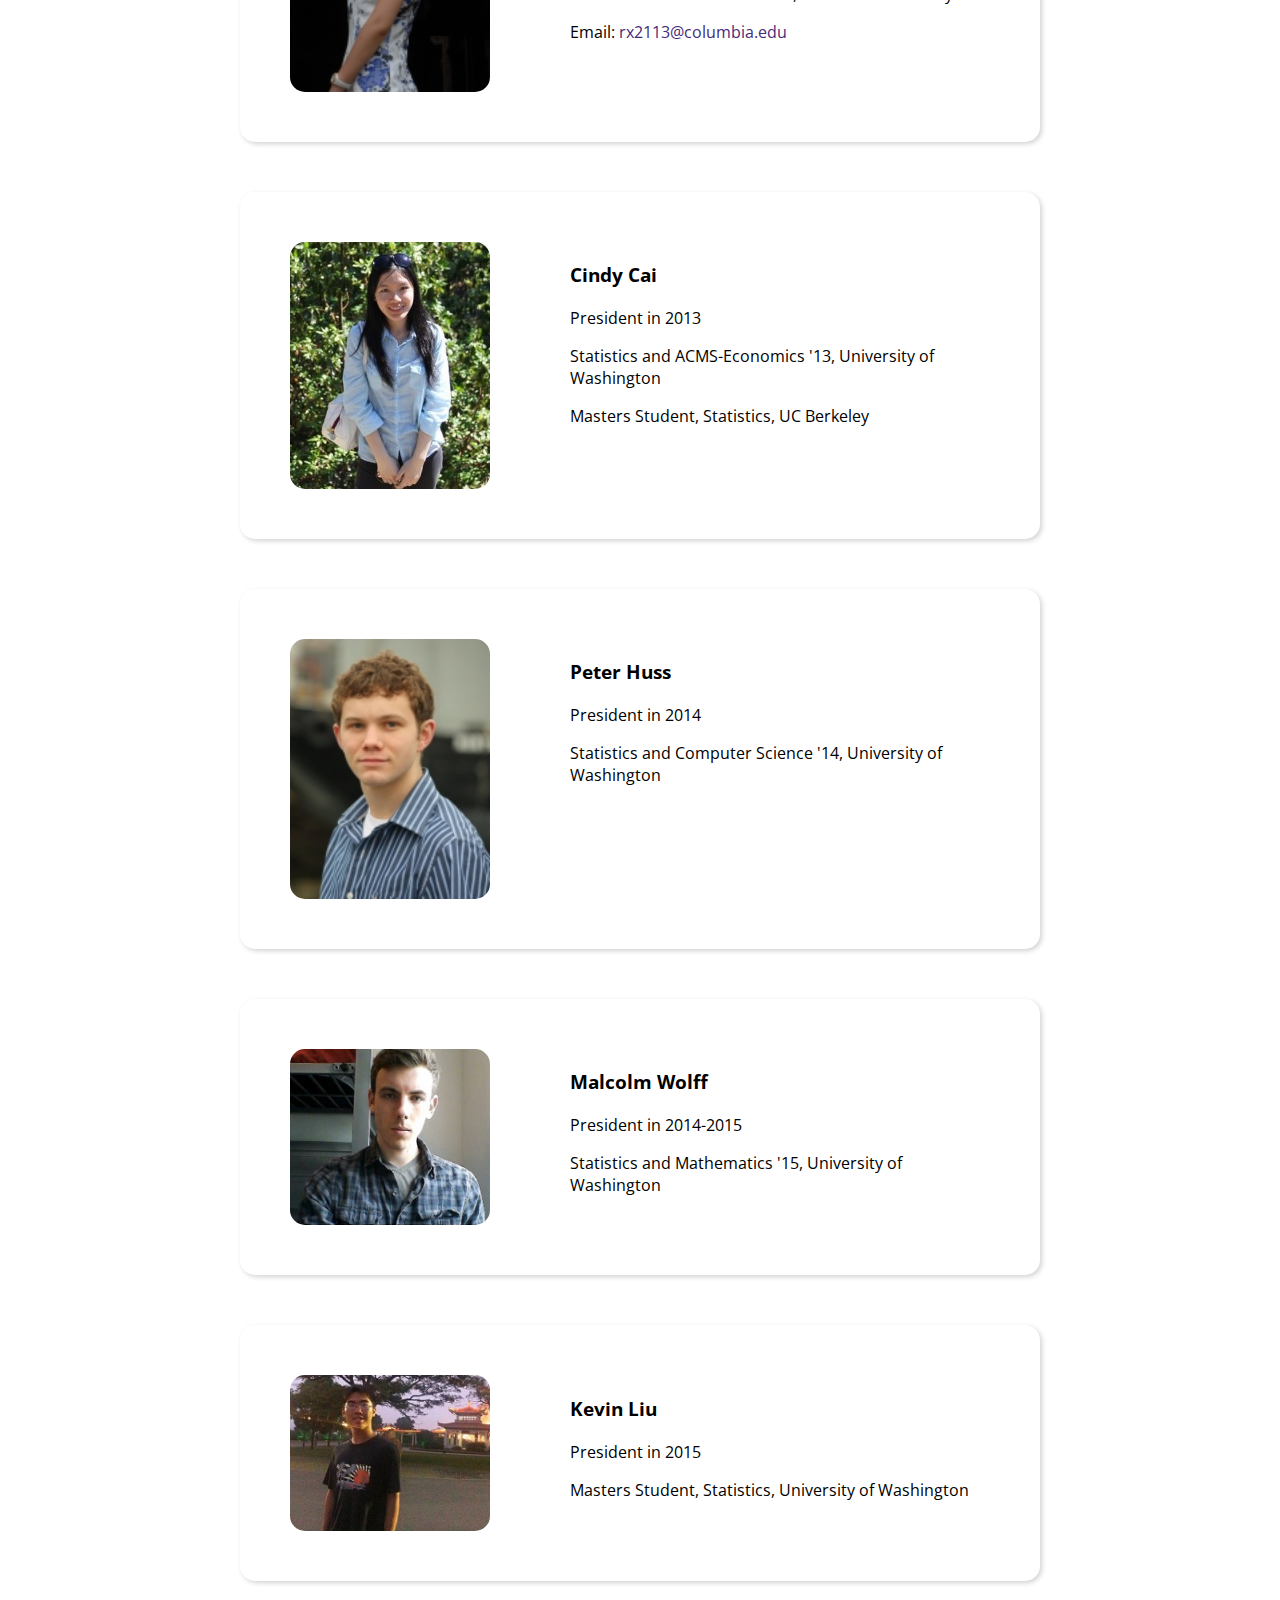
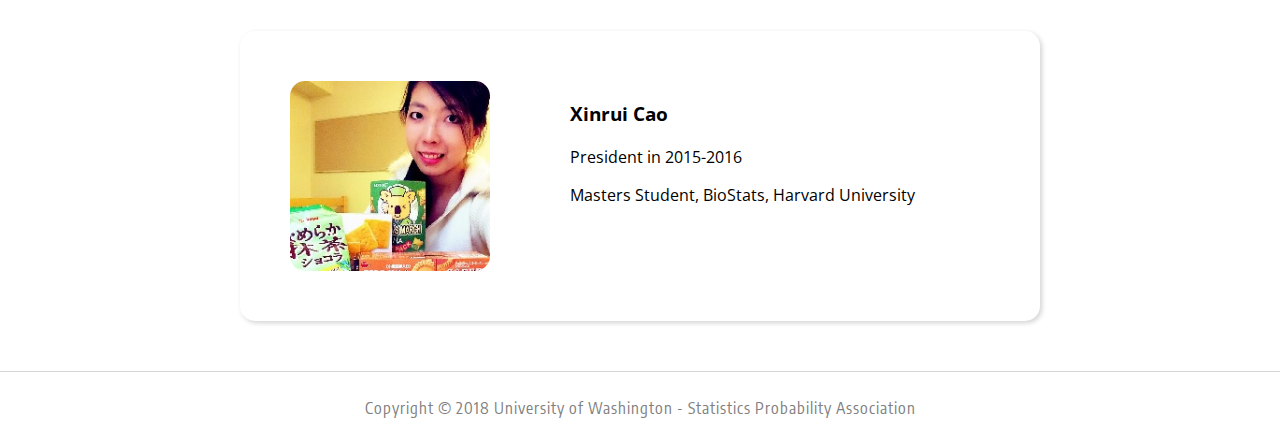
<file: members.html>
<!DOCTYPE html>
<html lang="en">
<head>
    <meta charset="UTF-8">
    <title>Members | UW Statistics and Probability Association</title>
    <link rel="stylesheet" type="text/css" href="css/style.css">
    <link rel="shortcut icon" type="image/jpg" href="image/icon16.png">
    <link href="https://fonts.googleapis.com/css?family=Open+Sans|Encode+Sans+Condensed:400,800|Cormorant+Garamon" rel="stylesheet">
</head>
<body>
    <header>
        <div class="wrapper">
            <img src="image/logo.png" width="100">
            <h1>S.P.A.</h1>
        </div>
    </header>
    <nav>
        <div class="wrapper">
            <ul class="inline-list">
                <li><a href="index.html">HOME</a></li>
                <li><a href="events.html">EVENTS</a></li>
                <li><a href="gallery.html">GALLERY</a></li>
                <li><a href="members.html">MEMBERS</a></li>
                <li><a href="contact.html">CONTACT</a></li>
            </ul>
        </div>
    </nav>

    <div class="banner">
        <div class="wrapper">
            <div class="introduction">
                <h1 id="intro-title">
                    Statistics & Probability Association
                </h1>
            </div>
        </div>
    </div>

    <main>

        <div class="wrapper">
            <p class="member-classify">2017-2018 OFFICERS</p>
            <h4 class="update-info">Last update: April 19, 2018</h4>
            <div class="personal-info">
                <a href="image/members/2017-18/Xu-Tufang.jpg"><img src="image/members/2017-18/Xu-Tufang.jpg"></a>
                <p class="name">Tufang Xu (Coco)</p>
                <p class="position">President</p>
                <p class="education">Senior</p>
                <p class="major">Statistics and Mathematics</p>
                <p class="email">Email: <a href="mailto:tufanx@uw.edu">tufanx@uw.edu</a></p>
            </div>
            <div class="personal-info">
                <a href="image/members/2017-18/Xiaolin-Cao.jpg"><img src="image/members/2017-18/Xiaolin-Cao.jpg"></a>
                <p class="name">Xiaolin Cao</p>
                <p class="position">Operations</p>
                <p class="education">Senior</p>
                <p class="major">Statistics and Psychology</p>
                <p class="email">Email: <a href="mailto:xiaolc2@uw.edu">xiaolc2@uw.edu</a></p>
            </div>
            <div class="personal-info">
                <a href="image/members/2017-18/Zongyuan-Chen.jpg"><img src="image/members/2017-18/Zongyuan-Chen.jpg"></a>
                <p class="name">Zongyuan Chen</p>
                <p class="position">IT Group</p>
                <p class="education">Sophomore</p>
                <p class="major">Statistics and Computer Science</p>
                <p class="email">Email: <a href="mailto:zongyc@uw.edu">zongyc@uw.edu</a></p>
            </div>
            <div class="personal-info">
                <a href="image/members/2017-18/default.jpg"><img src="image/members/2017-18/default.jpg"></a>
                <p class="name">Ziqi Chen (Katie)</p>
                <p class="position">Treasury</p>
                <p class="education">Junior</p>
                <p class="major">Statistics</p>
                <p class="email">Email: <a href="mailto:chenzi7@uw.edu">chenzi7@uw.edu</a></p>
            </div>
            <div class="personal-info">
                <a href="image/members/2017-18/Emily-Flanagan.jpg"><img src="image/members/2017-18/Emily-Flanagan.jpg"></a>
                <p class="name">Emily Flanagan</p>
                <p class="position">Treasury</p>
                <p class="education">Sophomore</p>
                <p class="major">Statistics and Math</p>
                <p class="email">Email: <a href="mailto:emilyrfl@uw.edu">emilyrfl@uw.edu</a></p>
            </div>
            <div class="personal-info">
                <a href="image/members/2017-18/default.jpg"><img src="image/members/2017-18/default.jpg"></a>
                <p class="name">Hank Flury</p>
                <p class="position">Operations</p>
                <p class="education">Sophomore</p>
                <p class="major">Statistics</p>
                <p class="email">Email: <a href="mailto:fluryh@uw.edu">fluryh@uw.edu</a></p>
            </div>
            <div class="personal-info">
                <a href="image/members/2017-18/default.jpg"><img src="image/members/2017-18/default.jpg"></a>
                <p class="name">Yuqing Gao (Zoey)</p>
                <p class="position">Marketing Group</p>
                <p class="education">Sophomore</p>
                <p class="major">Statistics</p>
                <p class="email">Email: <a href="mailto:yuqing3@uw.edu">yuqing3@uw.edu</a></p>
            </div>
            <div class="personal-info">
                <a href="image/members/2017-18/Florrie-Li.jpg"><img src="image/members/2017-18/Florrie-Li.jpg"></a>
                <p class="name">Florrie Li</p>
                <p class="position">Marketing Group</p>
                <p class="education">Junior</p>
                <p class="major">Math and ACMS</p>
                <p class="email">Email: <a href="mailto:florriel@uw.edu">florriel@uw.edu</a></p>
            </div>
            <div class="personal-info">
                <a href="image/members/2017-18/Xinzhi-Liang.png"><img src="image/members/2017-18/Xinzhi-Liang.png"></a>
                <p class="name">Xinzhi Liang (Cindy)</p>
                <p class="position">Design</p>
                <p class="education">Freshman</p>
                <p class="major">Pre Art and Science</p>
                <p class="email">Email: <a href="mailto:xinzhl@uw.edu">xinzhl@uw.edu</a></p>
            </div>
            <div class="personal-info">
                <a href="image/members/2017-18/Danny-Shi.jpg"><img src="image/members/2017-18/Danny-Shi.jpg"></a>
                <p class="name">Danni Shi</p>
                <p class="position">Design and IT</p>
                <p class="education">Junior</p>
                <p class="major">Statistics</p>
                <p class="email">Email: <a href="mailto:dannis5@uw.edu">dannis5@uw.edu</a></p>
            </div>
            <div class="personal-info">
                <a href="image/members/2017-18/Seraphina-Shi.jpg"><img src="image/members/2017-18/Seraphina-Shi.jpg"></a>
                <p class="name">Seraphina Shi</p>
                <p class="position">Marketing Group</p>
                <p class="education">Sophomore</p>
                <p class="major">Statistics and Dance</p>
                <p class="email">Email: <a href="mailto:junmis@uw.edu">junmis@uw.edu</a></p>
            </div>
            <div class="personal-info">
                <a href="image/members/2017-18/Xinglin-Tao.JPG"><img src="image/members/2017-18/Xinglin-Tao.JPG"></a>
                <p class="name">Xinglin Tao (Lillian)</p>
                <p class="position">Treasury</p>
                <p class="education">Senior</p>
                <p class="major">Statistics and Psychology</p>
                <p class="email">Email: <a href="mailto:txl1207@uw.edu">txl1207@uw.edu</a></p>
            </div>
            <div class="personal-info">
                <a href="image/members/2017-18/Nan-Tang.jpg"><img src="image/members/2017-18/Nan-Tang.jpg"></a>
                <p class="name">Nan Tang</p>
                <p class="position">IT Group</p>
                <p class="education">Sophomore</p>
                <p class="major">Statistics</p>
                <p class="email">Email: <a href="mailto:nt36@uw.edu"></a>nt36@uw.edu</p>
            </div>
            <div class="personal-info">
                <a href="image/members/2017-18/default.jpg"><img src="image/members/2017-18/default.jpg"></a>
                <p class="name">Cameron Thompson</p>
                <p class="position">Treasury</p>
                <p class="education">Junior</p>
                <p class="major">Math and ACMS</p>
                <p class="email">Email: <a href="mailto:camwt@uw.edu">camwt@uw.edu</a></p>
            </div>
            <div class="personal-info">
                <a href="image/members/2017-18/Annie-Wan.JPG"><img src="image/members/2017-18/Annie-Wan.JPG"></a>
                <p class="name">Annie Wan</p>
                <p class="position">Treasury</p>
                <p class="education">Senior</p>
                <p class="major">Statistics</p>
                <p class="email">Email: <a href="mailto:anniesw@uw.edu">anniesw@uw.edu</a></p>
            </div>
            <div class="personal-info">
                <a href="image/members/2017-18/Yusha-Wang.jpg"><img src="image/members/2017-18/Yusha-Wang.jpg"></a>
                <p class="name">Yusha Wang (Sophia)</p>
                <p class="position">Marketing Group</p>
                <p class="education">Junior</p>
                <p class="major">Math and Applied Math</p>
                <p class="email">Email: <a href="mailto:yusha@uw.edu">yusha@uw.edu</a></p>
            </div>
            <div class="personal-info">
                <a href="image/members/2017-18/Jiaqi-Zhu.jpg"><img src="image/members/2017-18/Jiaqi-Zhu.jpg"></a>
                <p class="name">Jiaqi Zhu</p>
                <p class="position">Operation and Design</p>
                <p class="education">Sophomore</p>
                <p class="major">Statistics</p>
                <p class="email">Email: <a href="mailto:jz86@uw.edu">jz86@uw.edu</a></p>
            </div>
            <div class="personal-info">
                <a href="image/members/2017-18/Zhanhao-Zhang.jpg"><img src="image/members/2017-18/Zhanhao-Zhang.jpg"></a>
                <p class="name">Zhanhao Zhang</p>
                <p class="position">IT Group</p>
                <p class="education">Sophomore</p>
                <p class="major">Statistics and Computer Science</p>
                <p class="email">Email: <a href="mailto:zhangz73@uw.edu">zhangz73@uw.edu</a></p>
            </div>
            <!--
            <div class="personal-info">
                <img src="image/members/2017-18/default.jpg">
                <p class="name"></p>
                <p class="position"></p>
                <p class="education"></p>
                <p class="major">Statistics</p>
                <p class="email">Email: <a href="mailto:"></a></p>
            </div>
            -->
            <p class="member-classify">FORMER OFFICERS (Before 2017)</p>
            <div class="personal-info">
                <img src="image/members/Yunlu.jpg">
                <p class="name">Yunlu Hao</p>
                <p class="position">President in 2017</p>
                <p class="education">Master Student, Duke University</p>
                <p class="major">Statistics and Math Major, Japanese Minor</p>
            </div>
            <div class="personal-info">
                <img src="image/members/Tia.JPG">
                <p class="name">Tia Lerud</p>
                <p class="position">President in 2010</p>
                <p class="education">Graduate</p>
                <p class="major">PH.D. Statistics, UC-Davis</p>
                <p>National Science Foundation Graduate Research Fellowship</p>
                <p class="email">Email: <a href="mailto:tllerud@ucdavis.edu">tllerud@ucdavis.edu</a></p>
            </div>
            <div class="personal-info">
                <img src="image/members/Ricky.JPG">
                <p class="name">Ricky Lu</p>
                <p class="position">President in 2011</p>
                <p class="major">Statistics and Economics '11, University of Washington</p>
                <p class="email">Email: <a href="mailto:luy4@uw.edu">luy4@uw.edu</a></p>
            </div>
            <div class="personal-info">
                <img src="image/members/Nancy.jpg">
                <p class="name">Nancy Ran Xu</p>
                <p class="position">President in 2012</p>
                <p class="education">Statistics '12, University of Washington</p>
                <p class="major">PH.D. Finance and Economics, Columbia University</p>
                <p class="email">Email: <a href="mailto:rx2113@columbia.edu">rx2113@columbia.edu</a></p>
            </div>
            <div class="personal-info">
                <img src="image/members/Cindy.jpg">
                <p class="name">Cindy Cai</p>
                <p class="position">President in 2013</p>
                <p class="education">Statistics and ACMS-Economics '13, University of Washington</p>
                <p class="major">Masters Student, Statistics, UC Berkeley</p>
            </div>
            <div class="personal-info">
                <img src="image/members/PeterH.jpg">
                <p class="name">Peter Huss</p>
                <p class="position">President in 2014</p>
                <p class="education">Statistics and Computer Science '14, University of Washington</p>
            </div>
            <div class="personal-info">
                <img src="image/members/Malcolm.jpg">
                <p class="name">Malcolm Wolff</p>
                <p class="position">President in 2014-2015</p>
                <p class="education">Statistics and Mathematics '15, University of Washington</p>
            </div>
            <div class="personal-info">
                <img src="image/members/Kevin.jpg">
                <p class="name">Kevin Liu</p>
                <p class="position">President in 2015</p>
                <p class="major">Masters Student, Statistics, University of Washington</p>
            </div>
            <div class="personal-info">
                <img src="image/members/JessicaC.jpg">
                <p class="name">Xinrui Cao</p>
                <p class="position">President in 2015-2016</p>
                <p class="major">Masters Student, BioStats, Harvard University</p>
            </div>
        </div>
    </main>
    <footer>
        <p>Copyright © 2018 University of Washington - Statistics Probability Association</p>
    </footer>
</body>
</html>
</file>
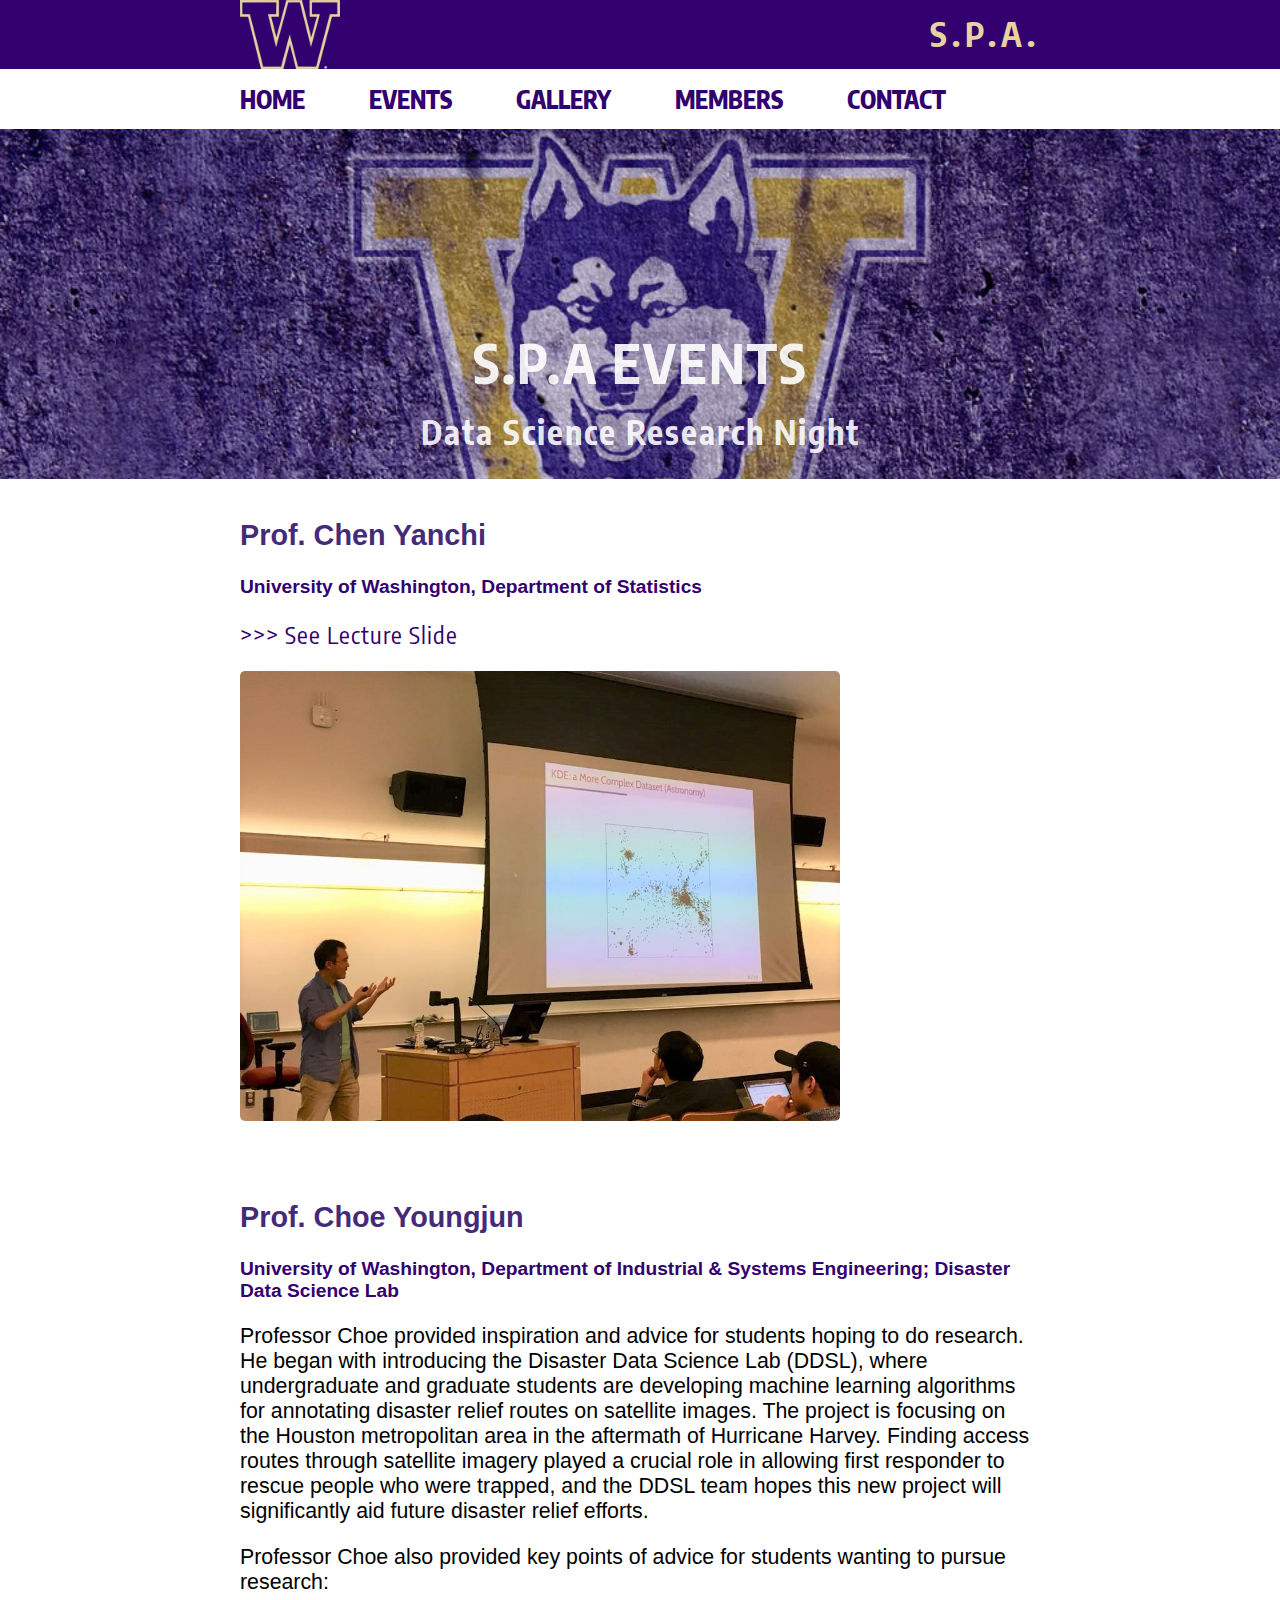
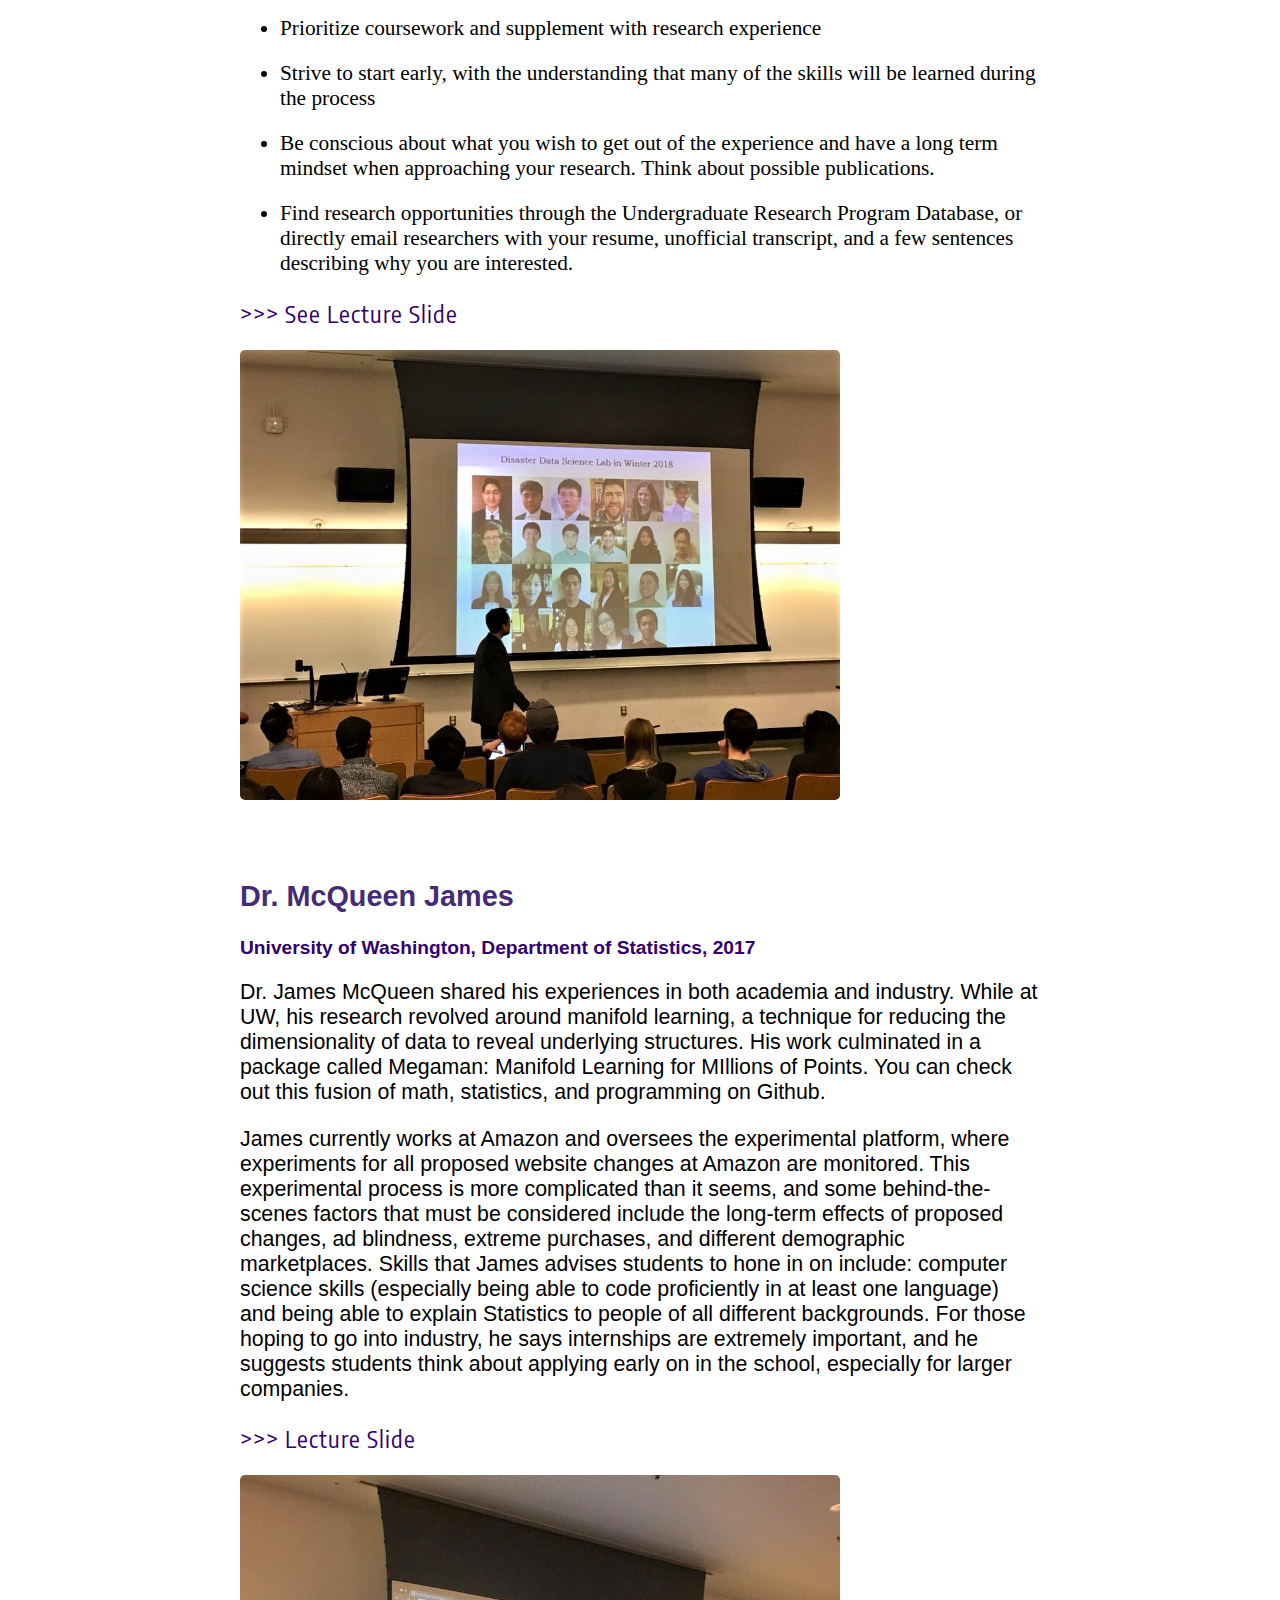
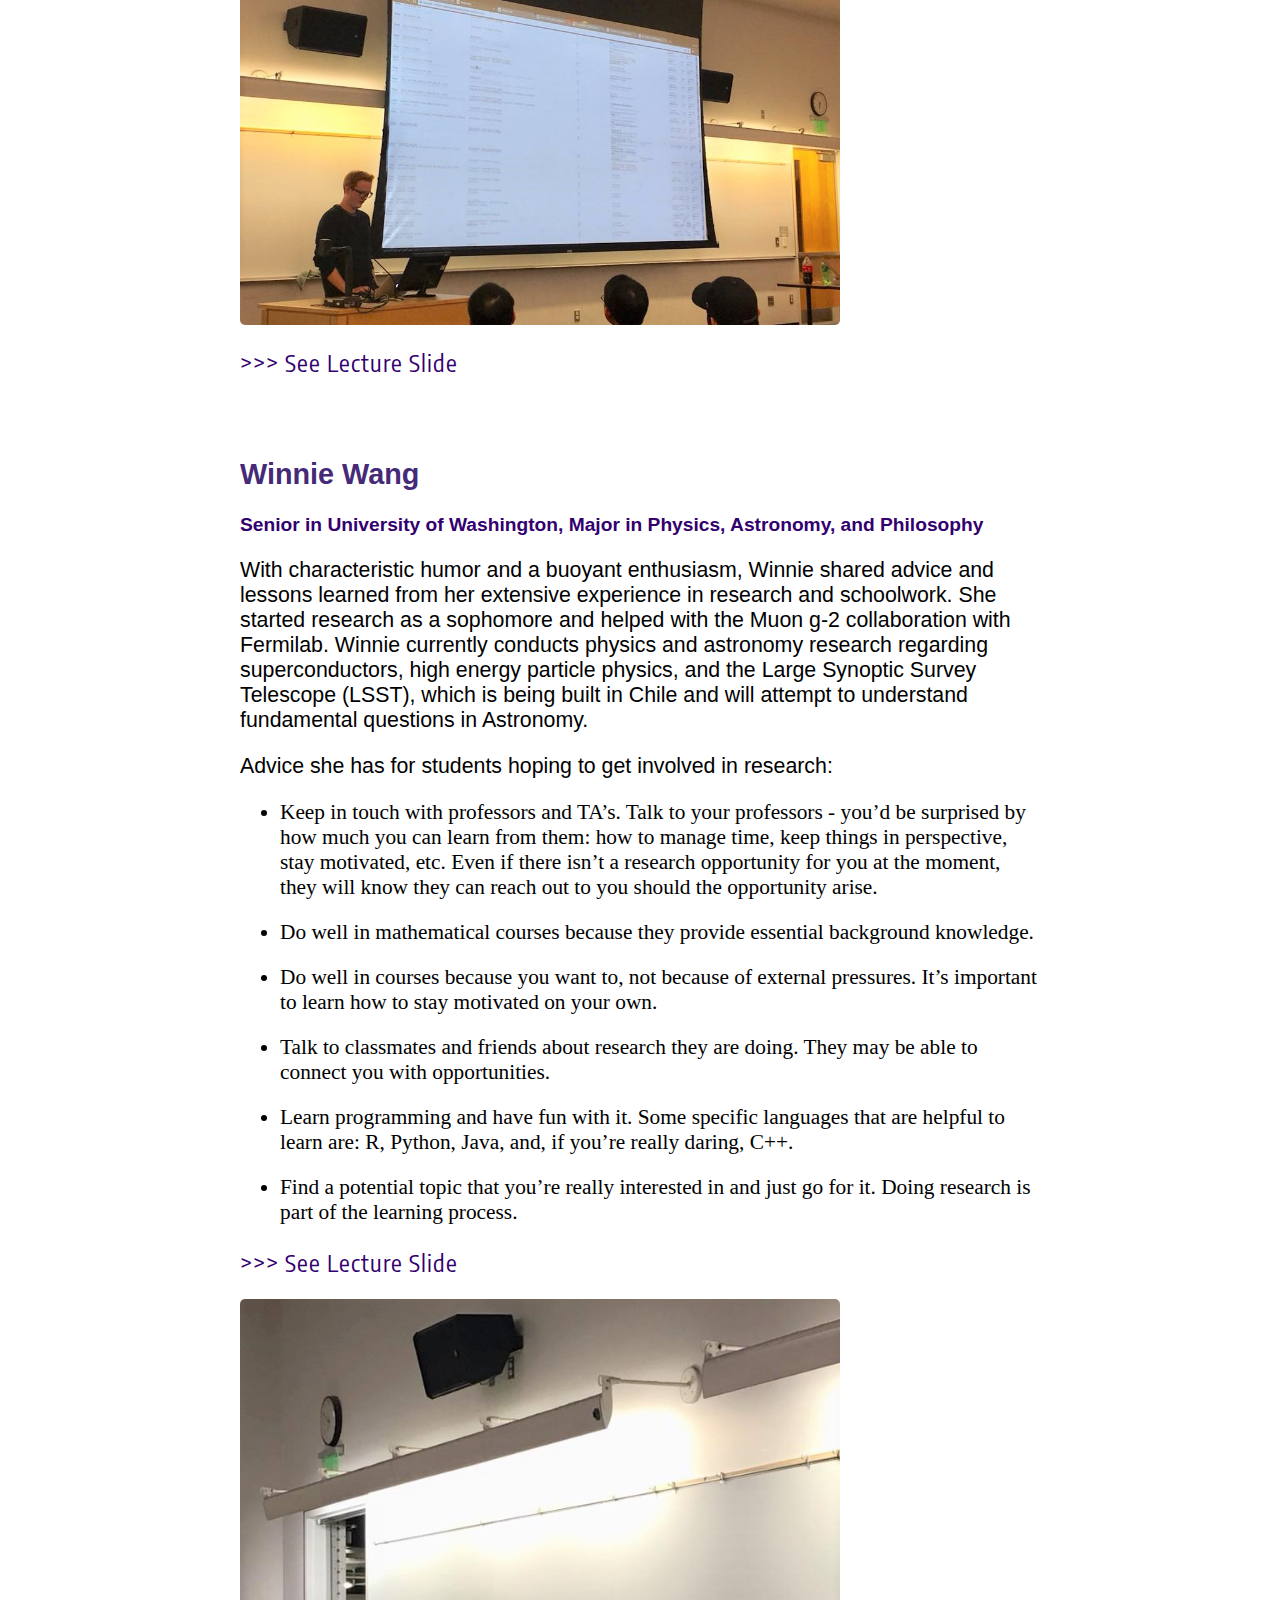
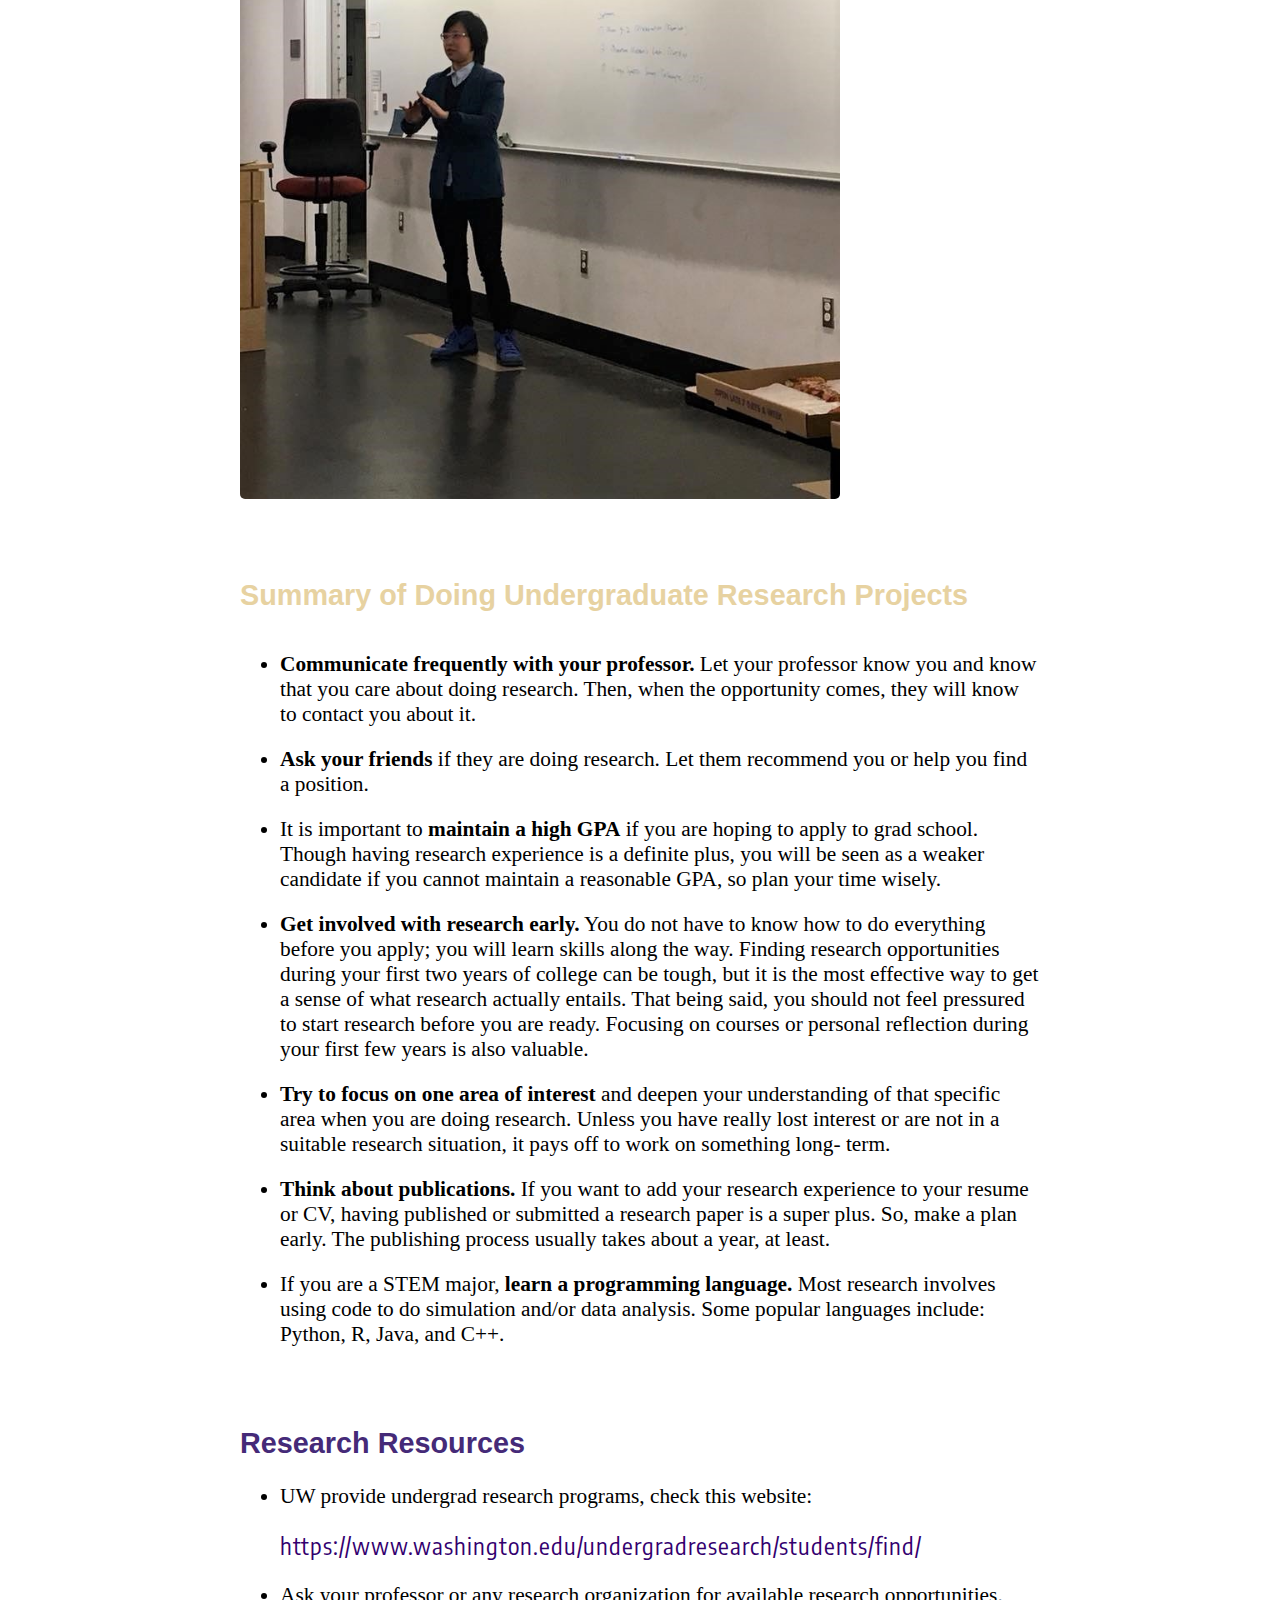
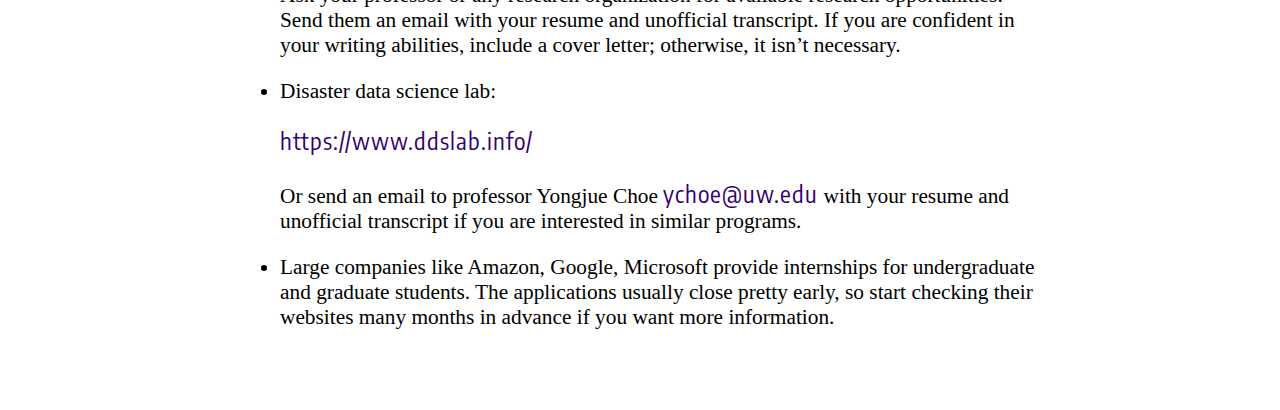
<file: research-night.html>
<!DOCTYPE html>
<html lang="en">
<head>
    <meta charset="UTF-8">
    <title>Data Science Research Night | UW S.P.A EVENTS</title>
    <link rel="stylesheet" type="text/css" href="css/style.css">
    <link rel="shortcut icon" type="image/jpg" href="image/icon16.png">
    <link href="https://fonts.googleapis.com/css?family=Open+Sans|Encode+Sans+Condensed:400,800|Cormorant+Garamon" rel="stylesheet">
</head>
<body>
<header>
    <div class="wrapper">
        <img src="image/logo.png" width="100">
        <h1>S.P.A.</h1>
    </div>
</header>
<nav>
    <div class="wrapper">
        <ul class="inline-list">
            <li><a href="index.html">HOME</a></li>
            <li><a href="events.html">EVENTS</a></li>
            <li><a href="gallery.html">GALLERY</a></li>
            <li><a href="members.html">MEMBERS</a></li>
            <li><a href="contact.html">CONTACT</a></li>
        </ul>
    </div>
</nav>

<div class="banner">
    <div class="wrapper">
        <div class="introduction">
            <h1 id="intro-title">
                S.P.A EVENTS
            </h1>
            <h2>
                Data Science Research Night
            </h2>
        </div>
    </div>
</div>

<div class="wrapper">
    <div class="event-add-info">
        <div class="event-add-info-item">
            <h2>Prof. Chen Yanchi</h2>
            <h3>University of Washington, Department of Statistics</h3>
            <p><a href="#">>>> See Lecture Slide</a></p>
            <img src="image/events-img/ResearchNight20180221/2.13ResearchNight-Yanchi-Chen.jpg">

        </div>

        <div class="event-add-info-item">
            <h2>Prof. Choe Youngjun</h2>
            <h3>University of Washington, Department of Industrial &amp; Systems Engineering; Disaster Data
                Science Lab</h3>
            <p>Professor Choe provided inspiration and advice for students hoping to do research. He
                began with introducing the Disaster Data Science Lab (DDSL), where undergraduate and
                graduate students are developing machine learning algorithms for annotating disaster relief
                routes on satellite images. The project is focusing on the Houston metropolitan area in the
                aftermath of Hurricane Harvey. Finding access routes through satellite imagery played a crucial
                role in allowing first responder to rescue people who were trapped, and the DDSL team hopes
                this new project will significantly aid future disaster relief efforts.</p>
            <p>Professor Choe also provided key points of advice for students wanting to pursue
                research:</p>
            <ul>
                <li>Prioritize coursework and supplement with research experience</li>
                <li>Strive to start early, with the understanding that many of the skills will be learned during
                    the process</li>
                <li>Be conscious about what you wish to get out of the experience and have a long term
                    mindset when approaching your research. Think about possible publications.</li>
                <li>Find research opportunities through the Undergraduate Research Program Database, or
                    directly email researchers with your resume, unofficial transcript, and a few sentences
                    describing why you are interested.</li>

            </ul>
            <p><a href="#">>>> See Lecture Slide</a></p>
            <img src="image/events-img/ResearchNight20180221/2.13ResearchNight-Yongjun-Choe.jpg">
        </div>
        <div class="event-add-info-item">
            <h2>Dr. McQueen James </h2>
            <h3>University of Washington, Department of Statistics, 2017</h3>
            <p>Dr. James McQueen shared his experiences in both academia and industry. While at
                UW, his research revolved around manifold learning, a technique for reducing the
                dimensionality of data to reveal underlying structures. His work culminated in a package called
                Megaman: Manifold Learning for MIllions of Points. You can check out this fusion of math,
                statistics, and programming on Github.</p>
            <p>James currently works at Amazon and oversees the experimental platform, where
                experiments for all proposed website changes at Amazon are monitored. This experimental
                process is more complicated than it seems, and some behind-the- scenes factors that must be
                considered include the long-term effects of proposed changes, ad blindness, extreme
                purchases, and different demographic marketplaces. Skills that James advises students to hone
                in on include: computer science skills (especially being able to code proficiently in at least one
                language) and being able to explain Statistics to people of all different backgrounds. For those
                hoping to go into industry, he says internships are extremely important, and he suggests
                students think about applying early on in the school, especially for larger companies.</p>
            <p><a href="#">>>> Lecture Slide</a></p>
            <img src="image/events-img/ResearchNight20180221/2.13ResearchNight-James-McQueen.jpg">
            <p><a href="#">>>> See Lecture Slide</a></p>
        </div>
        <div class="event-add-info-item">
            <h2>Winnie Wang</h2>
            <h3>Senior in University of Washington, Major in Physics, Astronomy, and Philosophy</h3>
            <p>With characteristic humor and a buoyant enthusiasm, Winnie shared advice and lessons
                learned from her extensive experience in research and schoolwork. She started research as a
                sophomore and helped with the Muon g-2 collaboration with Fermilab. Winnie currently
                conducts physics and astronomy research regarding superconductors, high energy particle
                physics, and the Large Synoptic Survey Telescope (LSST), which is being built in Chile and will
                attempt to understand fundamental questions in Astronomy.</p>
            <p>Advice she has for students hoping to get involved in research:</p>
            <ul>
                <li>Keep in touch with professors and TA’s. Talk to your professors - you’d be surprised by
                    how much you can learn from them: how to manage time, keep things in perspective,
                    stay motivated, etc. Even if there isn’t a research opportunity for you at the moment, they
                    will know they can reach out to you should the opportunity arise.</li>
                <li>Do well in mathematical courses because they provide essential background knowledge.</li>
                <li>Do well in courses because you want to, not because of external pressures. It’s
                    important to learn how to stay motivated on your own.</li>
                <li>Talk to classmates and friends about research they are doing. They may be able to
                    connect you with opportunities.</li>
                <li>Learn programming and have fun with it. Some specific languages that are helpful to
                    learn are: R, Python, Java, and, if you’re really daring, C++.</li>
                <li>Find a potential topic that you’re really interested in and just go for it. Doing research is
                    part of the learning process.</li>
            </ul>
            <p><a href="#">>>> See Lecture Slide</a></p>
            <img src="image/events-img/ResearchNight20180221/2.13ResearchNight-Winnie-Wang.jpg">
        </div>
        <div class="event-add-info-item">
            <h1>Summary of Doing Undergraduate Research Projects</h1>
            <ul>
                <li><strong>Communicate frequently with your professor.</strong> Let your professor know you
                    and know that you care about doing research. Then, when the opportunity comes,
                    they will know to contact you about it.</li>
                <li><strong>Ask your friends</strong> if they are doing research. Let them recommend you or help
                    you find a position.</li>
                <li>It is important to <strong>maintain a high GPA</strong> if you are hoping to apply to grad school.
                    Though having research experience is a definite plus, you will be seen as a
                    weaker candidate if you cannot maintain a reasonable GPA, so plan your time
                    wisely.</li>
                <li><strong>Get involved with research early.</strong> You do not have to know how to do
                    everything before you apply; you will learn skills along the way. Finding research
                    opportunities during your first two years of college can be tough, but it is the
                    most effective way to get a sense of what research actually entails. That being
                    said, you should not feel pressured to start research before you are ready.
                    Focusing on courses or personal reflection during your first few years is also
                    valuable.</li>
                <li><strong>Try to focus on one area of interest</strong> and deepen your understanding of that
                    specific area when you are doing research. Unless you have really lost interest or
                    are not in a suitable research situation, it pays off to work on something long-
                    term.</li>
                <li><strong>Think about publications.</strong> If you want to add your research experience to your
                    resume or CV, having published or submitted a research paper is a super plus. So,
                    make a plan early. The publishing process usually takes about a year, at least.</li>
                <li>If you are a STEM major, <strong>learn a programming language.</strong> Most research
                    involves using code to do simulation and/or data analysis. Some popular
                    languages include: Python, R, Java, and C++.</li>
            </ul>
        </div>
        <div class="event-add-info-item">
            <h2>Research Resources</h2>
            <ul>
                <li>
                    <p>UW provide undergrad research programs, check this website:</p>
                    <p><a href="https://www.washington.edu/undergradresearch/students/find/">https://www.washington.edu/undergradresearch/students/find/</a> </p>
                </li>
                <li>
                    <p>Ask your professor or any research organization for available research
                        opportunities. Send them an email with your resume and unofficial transcript. If
                        you are confident in your writing abilities, include a cover letter; otherwise, it isn’t
                        necessary.</p>
                </li>
                <li>
                    <p>Disaster data science lab:</p>
                    <a href="https://www.ddslab.info/">https://www.ddslab.info/</a>
                    <p>Or send an email to professor Yongjue Choe <a href="mailto:ychoe@uw.edu">ychoe@uw.edu</a> with your resume
                        and unofficial transcript if you are interested in similar programs.</p>
                </li>
                <li>
                    <p>Large companies like Amazon, Google, Microsoft provide internships for
                        undergraduate and graduate students. The applications usually close pretty early,
                        so start checking their websites many months in advance if you want more
                        information.</p>
                </li>
            </ul>

        </div>
    </div>
</div>

</body>
</html>
</file>
<file: css/style.css>
body {
    padding: 0;
    margin: 0;
}

header {
    background-color: #33006f;
    width: 100%;
}

header > .wrapper > * {
    display: inline-block;
}

img {
    vertical-align: middle;
}


.wrapper {
    width: 800px;
    margin: 0 auto;
}

header h1 {
    float: right;
    margin: 0;
    color: #e7d2a1;
    line-height: 68px;
    font-size: 25pt;
    vertical-align: middle;
    font-family: 'Encode Sans Condensed', sans-serif;
    letter-spacing: 5px;
}

.bottom-border {
    text-align: center;
}

nav ul {
    list-style: none;
    padding: 10px 0 10px 0;
    margin: 0;
}

nav li {
    font-family: 'Encode Sans Condensed', sans-serif;
    font-size: 18pt;
    display: inline-block;
    line-height: 40px;
    margin: 0 60px 0 0;

}

nav a {
    font-weight: 800;
    text-decoration: none;
    color: #33006f;
    display: block;
}

a:hover {
    color: #e7d2a1;
    transition: 0.3s color;
}

nav a:active {
    background-color: #fff;
    color: #0E0B16;
    transition: 0.3s color,background-color;
}

main > .wrapper {
    padding-top: 40px;
}

.banner {
    background: url("../image/banner.jpg") no-repeat;
    background-size: cover;
    height: 350px;
}

.introduction {
    padding-top: 200px;
    color: #e7d2a1;
}

.main-text {
    display: flex;
}

main {
    font-family: 'Open Sans', sans-serif;
}


.main-text .announcement {
    min-width: 450px;
    max-width: 450px;
}

.introduction > #intro-title {
    font-size: 40pt;
    font-family: 'Encode Sans Condensed', sans-serif;
    margin: 0;
    text-align: center;
    color: rgba(255, 255, 255, 0.9);
    letter-spacing: 2px ;
}

.introduction > h2 {
    font-size: 25pt;
    font-family: 'Encode Sans Condensed', sans-serif;
    text-align: center;
    color: rgba(255, 255, 255, 0.9);
    letter-spacing: 2px ;
    margin-top: 15px;
}

#intro-text {
    font-family: 'Encode Sans Condensed', sans-serif;
    font-size: 25pt;
    letter-spacing: 1px;
}


.main-text > aside {
    padding-left: 100px;
}

.main-text > aside > h1 {
    text-align: left;
    font-family: 'Encode Sans Condensed', sans-serif;
    font-size: 200%;
    padding-bottom: 20px;
    border-bottom: 1px solid silver;
}

aside > ul {
    text-align: left;
    margin-left: 20px;
    padding-bottom: 10px;
    padding-left: 0px;
    list-style-type: disc;
    font-size: 15pt;
}


/*aside > ul > li:not(:first-child) {
    margin-top: 40px;
    padding-top: 20px;

}
*/

aside > ul > li {
    padding-bottom: 20px;
}

aside > ul > li > a {
    font-family: 'Open Sans Condensed', sans-serif;
    text-decoration: none;
    color: #33006f;
    font-size: 25px;
}

aside > a {
    font-family: 'Open Sans Condensed', sans-serif;
    text-decoration: none;
    color: #33006f;
    font-size: 25px;
    padding-top: 20px;
}

.member-classify {
    text-align: left;
    font-family: 'Encode Sans Condensed', sans-serif;
    font-size: 30pt;
    font-weight: normal;
    letter-spacing: 1px;
    margin-top: 20px;
    padding-bottom: 20px;
    border-bottom: 1px solid silver;
}

.update-info {
    color: gray;
}

.personal-info {
    padding: 50px;
    margin-bottom: 50px;
    border-radius: 15px;
    box-shadow: 2px 2px 5px lightgray;
    overflow: hidden;
}

.personal-info img {
    float: left;
    width: 200px;
    margin-right: 80px;
    border-radius: 15px;
}

.personal-info .name {
    font-weight: bold;
    font-size: 120%;
}

.personal-info a {
    text-decoration: none;
    color: #452a78;
}

main.contact h1 {
    margin-top: 40px;
    margin-left: 100px;
    font-family: 'Open Sans Condensed', sans-serif;
}

.contact {
    max-width: 1000px;
    margin: 0 auto;

}

.contact-wrapper {
    display: flex;
    flex-wrap: wrap;
}

.contact-card i {
    font-size: 40pt;
}

.contact-card a {
    text-decoration: none;
    color: #452a78;
}

.contact-card {
    text-align: center;
    flex: 0 0 40%;
    font-family: Dosis, sans-serif;
    font-size: 18pt;
    padding: 0 20px;
}

.events {
    font-family: 'Encode Sans Condensed', sans-serif;
}

.events > h1 {
    text-align: center;
    font-family: 'Encode Sans Condensed', sans-serif;
    font-size: 200%;
    letter-spacing: 1px;
    margin-top: 40px;
    padding-bottom: 20px;
    border-bottom: 1px solid silver;
}

.events h2 {
    text-align: left;
    font-family: 'Open Sans Condensed', sans-serif;
    font-size: 200%;
    color: #452a78;
    letter-spacing: 1px;
    margin-top: 20px;
    padding-bottom: 20px;
}

.event-item {
    padding-bottom: 80px;
    overflow: hidden;
    font-family: 'Open Sans Condensed', sans-serif;
}

.event-item li{
    color:#33006f;
    font-size: 20pt;
    font-family: 'Open Sans Condensed', sans-serif;
    letter-spacing: 1px;
    padding-top: 20px;
    padding-left: 10px;
}

.event-item p {
    font-size: 18pt;
    line-height: 50px;
}

.event-item > img {
    width: 600px;
    border-radius: 5px;
}

.event-item > a {
    font-family: 'Encode Sans Condensed', sans-serif;
    text-decoration: none;
    color: #33006f;
    font-size: 20pt;
    letter-spacing: 1px;
    float: right;
}

.event-item > a:hover {
    color: #e7d2a1;
    transition: 0.3s color;
}

.event-add-info {
    margin-top: 40px;
}

.event-add-info-item {
    margin-bottom: 80px;
}

.event-add-info-item > p {
    font-family: 'Open Sans Condensed', sans-serif;
    font-size: 16pt;
}

.event-add-info-item > h1 {
    text-align: left;
    font-family: 'Open Sans Condensed', sans-serif;
    font-size: 180%;
    margin-bottom: 40px;
    color: #e7d2a1;
}

.event-add-info-item > h2 {
    text-align: left;
    font-family: 'Open Sans Condensed', sans-serif;
    font-size: 180%;
    color: #452a78;
}

.event-add-info-item > h3 {
    text-align: left;
    font-size: 120%;
    font-family: 'Open Sans Condensed', sans-serif;
    color: #33006f;;
}

.event-add-info-item ul {
    padding-top: 0;
}

.event-add-info-item li {
    font-size: 16pt;
    padding-left: 0;
    margin-top: 20px;
}

.event-add-info-item a {
    font-family: 'Encode Sans Condensed', sans-serif;
    text-decoration: none;
    letter-spacing: 1px;
    color: #33006f;
    font-size: 18pt;
}

.event-add-info-item > img {
    max-width: 600px;
    border-radius: 5px;
}



.gallery-wrapper {
    margin: 0 auto;
    max-width: 1200px;
    display: flex;
    flex-wrap: wrap;
}

.gallery-wrapper h2 {
    font-family: 'Open Sans Condensed', sans-serif;
    font-size: 150%;
    color: #452a78;
    margin-bottom: 0px;
}

.image-item {
    width: 300px;
    height: 300px;
    position: relative;
}

.image-item img {
    max-height: 90%;
    max-width: 90%;
    width: auto;
    height: auto;
    position: absolute;
    top: 0;
    bottom: 0;
    left: 0;
    right: 0;
    margin: auto;
}


footer {
    border-top: 1px solid #D8D8D8;
    text-align: center;
    margin-top: 40px;
    padding: 10px; !important
}

footer > p{
    font-family: 'Encode Sans Condensed', sans-serif;
    letter-spacing: 1px;
    color: gray;
}
</file>
